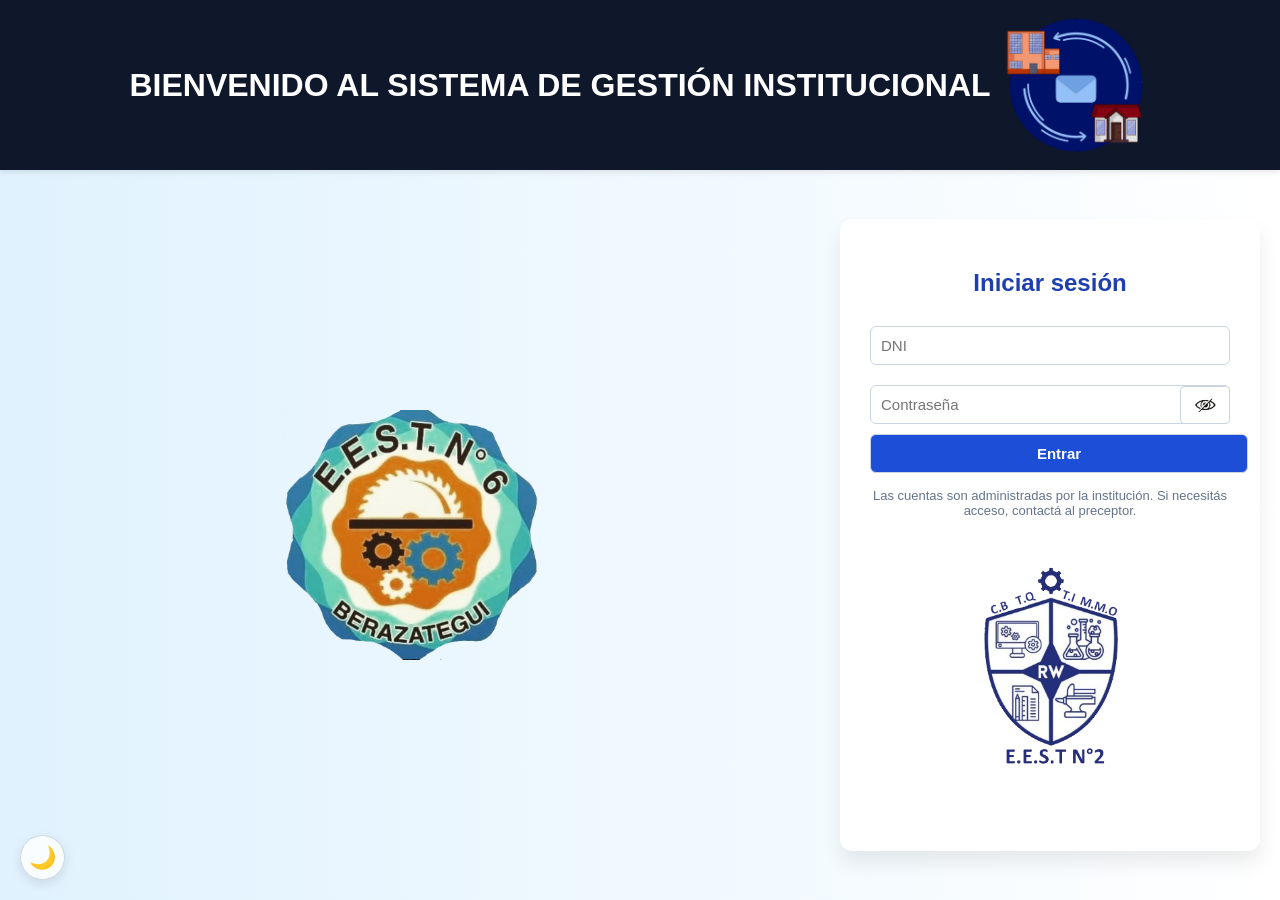
<file: campus_tec6prueba/Campus-S.G.I-main/S.G.I-Campus-VerFINAL-7mo7ma/index.html>
<!DOCTYPE html>
<html lang="es">
<head>
  <meta charset="UTF-8">
  <meta name="viewport" content="width=device-width, initial-scale=1.0">
  <title>S.G.I</title>
  
  <style>
    /* Fuente base y fondo general */

    * {
      box-sizing: border-box;
    }

    body {
      font-family: Arial, sans-serif;
      margin: 0;
      padding: 0;
      background: linear-gradient(to right, #e0f2fe, #ffffff);
      color: #1e293b;
      transition: background 0.3s ease, color 0.3s ease;
      animation: fadeIn 0.7s ease-in;
      min-height: 100vh;
      display: flex;
      flex-direction: column;
      overflow-x: hidden;
    }

    .main-container {
      display: flex;
      flex: 1;
      max-width: 1400px;
      margin: 0 auto;
      width: 100%;
      padding: 20px;
      align-items: center;
      justify-content: center;
      gap: 40px;
    }

    .side-image {
      flex: 1;
      display: flex;
      justify-content: center;
      align-items: center;
      padding: 20px;
    }

    .side-image img {
      max-width: 100%;
      height: auto;
      max-height: 250px;
      object-fit: contain;
    }

    /* Encabezado */
    .header {
      display: flex;
      align-items: center;
      padding: 10px;
      background-color: #0f172a;
      color: white;
      justify-content: center;
      box-shadow: 0 2px 6px rgba(0,0,0,0.1);
      gap: 10px;
    }

    /* Logo */
    .logo {
      max-width: 150px;
      height: auto;
    }

    /* Contenedor principal */
    .login-container {
      max-width: 420px;
      padding: 30px;
      background: white;
      border-radius: 12px;
      box-shadow: 0 12px 20px rgba(0, 0, 0, 0.08);
      transition: background 0.3s ease, color 0.3s ease;
    }

    /* Formularios */
    form {
      flex-direction: column;
    }

    h1, h2 {
      text-align: center;
      color: #1e40af;
    }
    h3{
      text-align: center;
      font-size: 32px;
    }
    input, select{
      width: 100%;
      margin-top: 10px;
      padding: 10px;
      border-radius: 6px;
      border: 1px solid #cbd5e1;
      font-size: 15px;
      transition: border 0.3s;
    }

    input:focus, select:focus {
      outline: none;
      border-color: #3b82f6;
    }


button:not(#modoToggle):not(.toggle-password) {
  width: 105%;
  margin-top: 10px;
  padding: 10px;
  border-radius: 6px;
  background-color: #1d4ed8;
  color: white;
  font-size: 15px;
  font-weight: bold;
  cursor: pointer;
  border: 1px solid #cbd5e1;
  transition: border 0.3s;
}


    button:hover {
      background-color: #2563eb;
    }

    hr {
      margin: 30px 0;
      border: none;
      border-top: 1px solid #e2e8f0;
    }

    /* Animación al cargar */
    @keyframes fadeIn {
      from {
        opacity: 0;
        transform: translateY(10px);
      }
      to {
        opacity: 1;
        transform: translateY(0);
      }
    }

    /* --- 🌙 MODO OSCURO --- */
    body.dark {
      background: #0f172a;
      color: #e2e8f0;
    }

    body.dark .header {
      background-color: #1e293b;
      color: #fff;
    }

    body.dark .login-container {
      background: #1e293b;
      color: #e2e8f0;
    }

    body.dark input, body.dark select {
      background-color: #334155;
      color: #e2e8f0;
      border: 1px solid #475569;
    }

    body.dark button {
      background-color: #3b82f6;
    }

    body.dark button:hover {
      background-color: #60a5fa;
    }

 .password-wrapper {
  position: relative;
  width: 100%;
  margin-top: 10px;
}

/* Deja espacio para el ojito */
.password-wrapper input {
  width: 100%;
  padding-right: 45px;
}

/* Botón del ojito */
.toggle-password {
  position: absolute;
  top: 60%;
  right: 0%;
  transform: translateY(-50%);
  width: 50px;
  height: 38px;
  border-radius: 4px;
  border: 1px solid #cbd5e1;
  background: #ffffff;
  cursor: pointer;
  padding: 0;
  display: flex;
  align-items: center;
  justify-content: center;
}

/* Imagen del ojo dentro del botón */
.toggle-password img {
  width: 26px;
  height: 26px;
  pointer-events: none;
}

/* Opcional: modo oscuro para el cuadradito */
body.dark .toggle-password {
  background: #334155;
  border-color: #475569;
}

    /* Modo oscuro toggle */
    #modoToggle {
      position: fixed;
      bottom: 20px;
      left: 20px;
      font-size: 22px;
      background-color: #ffffffcc;
      color: #0f172a;
      border: 1px solid #cbd5e1;
      border-radius: 50%;
      padding: 10px;
      width: 45px;
      height: 45px;
      display: flex;
      align-items: center;
      justify-content: center;
      box-shadow: 0 4px 12px rgba(0, 0, 0, 0.1);
      z-index: 1000;
      transition: transform 0.2s, background 0.3s;
    }

    #modoToggle:hover {
      transform: scale(1.2);
      background-color: #f1f5f9;
    }

    /* Responsive design */
    @media (max-width: 768px) {
      .main-container {
        flex-direction: column;
        gap: 20px;
        padding: 15px;
      }
      
      .side-images-container {
        display: flex;
        width: 100%;
        justify-content: space-around;
        margin-bottom: 20px;
      }
      
      .side-image {
        max-width: 45%;
        padding: 10px;
      }
      
      .side-image img {
        max-height: 180px;
      }
      
      .login-container {
        padding: 25px;
        max-width: 400px;
      }
      
      h3 {
        font-size: 20px;
      }
    }

    .link-alternativo {
      margin-top: 15px;
      text-align: center;
      font-size: 14px;
    }

    .link-alternativo a {
      color: #2563eb;
      text-decoration: none;
      font-weight: bold;
    }

    .link-alternativo a:hover {
      text-decoration: underline;
    }

    /* Aviso de registro */
    #aviso-registro {
      display: none;
      padding: 14px 20px;
      margin: 12px auto;
      max-width: 500px;
      border-radius: 8px;
      font-size: 15px;
      font-weight: bold;
      text-align: center;
      animation: fadeIn 0.5s ease-in;
    }

    #aviso-registro.ok {
      background-color: #dcfce7;
      color: #166534;
      border: 1px solid #86efac;
    }

    #aviso-registro.error {
      background-color: #fee2e2;
      color: #991b1b;
      border: 1px solid #fca5a5;
    }
    #aviso-login {
      display: none;
      padding: 14px 20px;
      margin: 12px auto;
      max-width: 500px;
      border-radius: 8px;
      font-size: 15px;
      font-weight: bold;
      text-align: center;
      animation: fadeIn 0.5s ease-in;
    }

    #aviso-login.error {
      background-color: #fee2e2;
      color: #991b1b;
      border: 1px solid #fca5a5;
    }

body.dark #aviso-login.error {
  background-color: #7f1d1d;
  color: #fecaca;
  border-color: #f87171;
}
    body.dark #aviso-registro.ok {
      background-color: #14532d;
      color: #bbf7d0;
      border-color: #4ade80;
    }

    body.dark #aviso-registro.error {
      background-color: #7f1d1d;
      color: #fecaca;
      border-color: #f87171;
    }
  </style>
</head>
<body>
  <header class="header">
    <h3>BIENVENIDO AL SISTEMA DE GESTIÓN INSTITUCIONAL</h3>
    <img src="imagenes/newlogo1.webp" alt="Logo SGI" class="logo">
  </header>

  <!-- Aviso de registro (se muestra con ?registro=ok o ?registro=error) -->
  <div id="aviso-registro"></div>
  <div id="aviso-login"></div>

  <div class="main-container">
    <div class="side-image">
      <img src="imagenes/logotecn6.webp" alt="logo escuela tec n6">
    </div>

    <div class="login-container">
      <!-- INICIO DE SESIÓN -->
      <div id="form-login">
        <h2>Iniciar sesión</h2>
        <form action="login.php" method="POST">
          <input type="text" name="dni" placeholder="DNI" required>

<div class="password-wrapper">
  <input type="password" name="password" id="loginPassword" placeholder="Contraseña" required>
  <button type="button" class="toggle-password" onclick="togglePassword('loginPassword', this)">
    <img src="imagenes/ojo-cerrado.png" alt="Mostrar contraseña">
  </button>
</div>


          <button type="submit">Entrar</button>
        </form>
        <p class="link-alternativo" style="font-size:13px;color:#64748b;">
          Las cuentas son administradas por la institución. Si necesitás acceso, contactá al preceptor.
        </p>
      </div>

      <!-- REGISTRO -->
      <div class="side-image">
      <img src="imagenes/E.E.S.T N°2.webp" alt="logo escuela tec n2">
    </div>
  </div>

  <!-- Botón Modo Oscuro -->
  <button id="modoToggle">🌙</button>

  <script>
    // El registro público fue eliminado. Las cuentas son creadas por la institución.

    const toggle = document.getElementById('modoToggle');
    if (toggle) {
      toggle.addEventListener('click', () => {
        document.body.classList.toggle('dark');
        toggle.textContent = document.body.classList.contains('dark') ? '☀️' : '🌙';
      });
    }

    // Avisos de login: siempre volvemos al formulario de inicio de sesión.
    const params = new URLSearchParams(window.location.search);
    const estadoLogin = params.get('login');
    const avisoLogin = document.getElementById('aviso-login');

    if (estadoLogin === 'error' && avisoLogin) {
      const msg = params.get('msg') || 'Error al iniciar sesión.';
      avisoLogin.textContent = '❌ ' + msg;
      avisoLogin.classList.add('error');
      avisoLogin.style.display = 'block';

      history.replaceState(null, '', window.location.pathname);

      setTimeout(() => {
        avisoLogin.style.transition = 'opacity 0.5s';
        avisoLogin.style.opacity = '0';
        setTimeout(() => {
          avisoLogin.style.display = 'none';
        }, 500);
      }, 6000);
    }

    function togglePassword(idInput, btn) {
      const input = document.getElementById(idInput);
      const img = btn.querySelector('img');
      if (!input) return;

      if (input.type === 'password') {
        input.type = 'text';
        img.src = 'imagenes/ojo-abierto.png';
        img.alt = 'Ocultar contraseña';
      } else {
        input.type = 'password';
        img.src = 'imagenes/ojo-cerrado.png';
        img.alt = 'Mostrar contraseña';
      }
    }
  </script>
</body>
</html>
</file>
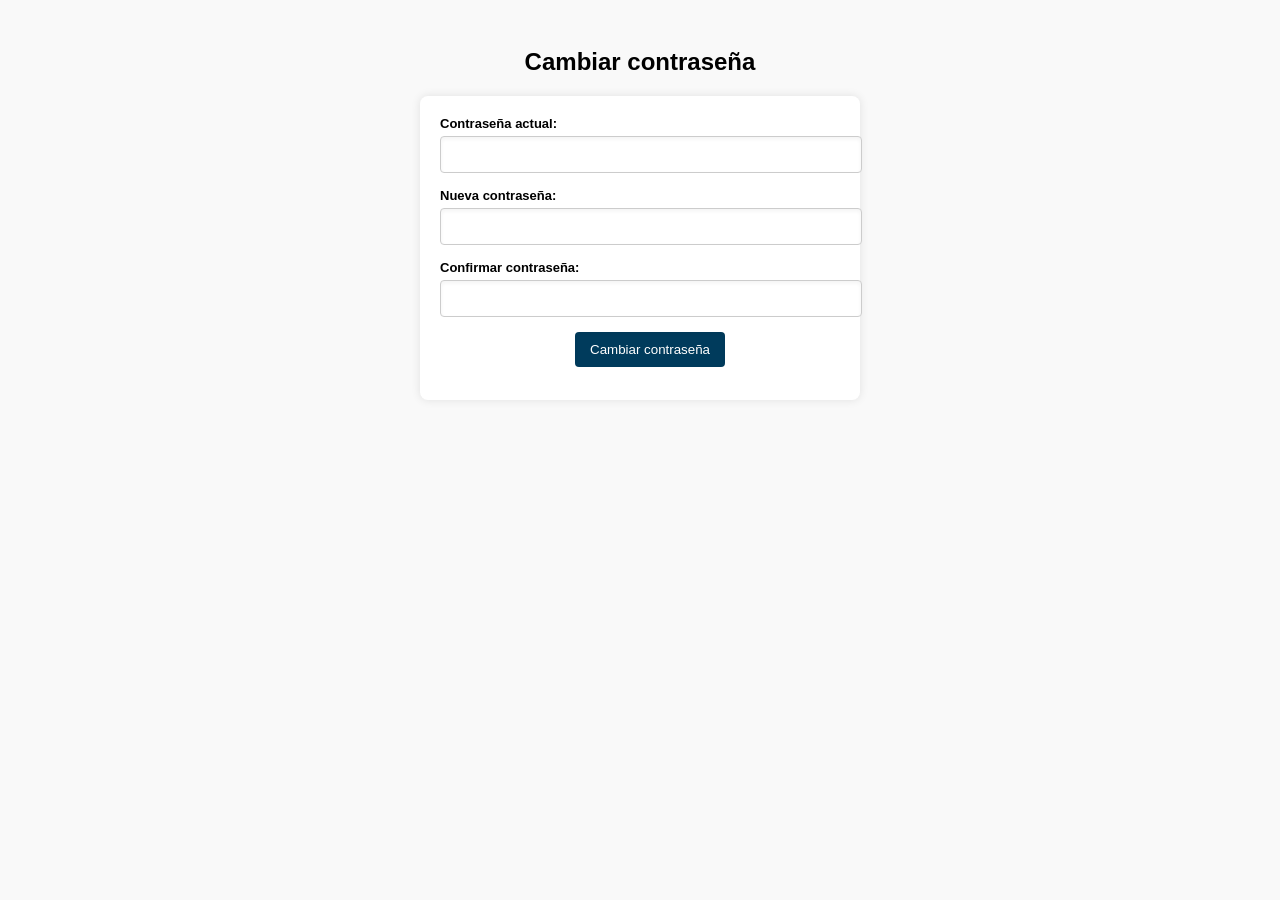
<file: campus_tec6prueba/Campus-S.G.I-main/S.G.I-Campus-VerFINAL-7mo7ma/changepass.html>
<!DOCTYPE html>
<html lang="es">
<head>
  <meta charset="UTF-8">
  <meta name="viewport" content="width=device-width, initial-scale=1">
  <title>Cambiar contraseña - S.G.I</title>
  <link href="changepass.css" rel="stylesheet">
  <link rel="icon" href="imagenes/icono-sgi.png" type="image/x-icon" />
  <style>
    body { font-family: Arial, sans-serif; padding: 20px; background: #f9f9f9; }
    form { max-width: 400px; margin: auto; background: #fff; padding: 20px; border-radius: 8px; box-shadow: 0 0 10px rgba(0,0,0,0.1); }
    input { width: 100%; padding: 10px; margin: 5px 0 15px 0; border-radius: 4px; border: 1px solid #ccc; }
    button { padding: 10px 15px; border: none; border-radius: 4px; background: #003b5c; color: white; cursor: pointer; }
    button:hover { background: #0059b3; }
    #message { margin-top: 10px; font-weight: bold; }
    #message.success { color: green; }
    #message.error { color: red; }
  </style>
</head>
<body>

<h2 style="text-align:center;">Cambiar contraseña</h2>

<form id="passwordChangeForm">
  <label for="currentPassword">Contraseña actual:</label>
  <input type="password" id="currentPassword" name="currentPassword" required>

  <label for="newPassword">Nueva contraseña:</label>
  <input type="password" id="newPassword" name="newPassword" required>

  <label for="confirmPassword">Confirmar contraseña:</label>
  <input type="password" id="confirmPassword" name="confirmPassword" required>

  <button type="submit">Cambiar contraseña</button>

  <p id="message"></p>
</form>

<script>
const form = document.getElementById('passwordChangeForm');
const message = document.getElementById('message');

form.addEventListener('submit', function(e) {
  e.preventDefault();

  const formData = new FormData(form);

  fetch('changepass.php', {
    method: 'POST',
    body: formData
  })
  .then(response => response.json())
  .then(data => {
    message.textContent = data.message;
    if(data.status === 'success') {
      message.className = 'success';
      form.reset();
    } else {
      message.className = 'error';
    }
  })
  .catch(error => {
    message.textContent = "Ocurrió un error, intentá de nuevo.";
    message.className = 'error';
    console.error('Error:', error);
  });
});
</script>

</body>
</html>
</file>
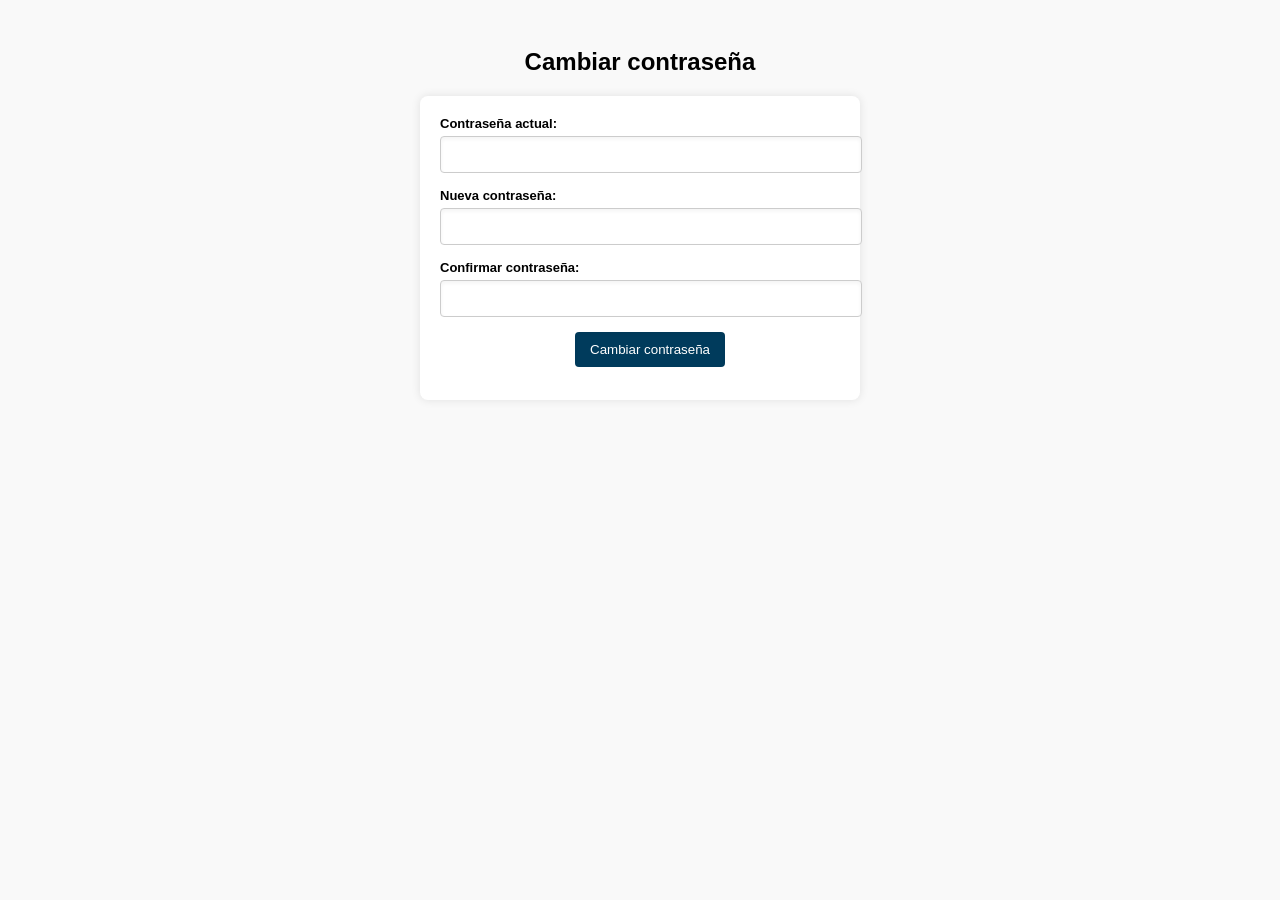
<file: campus_tec6prueba/Campus-S.G.I-main/S.G.I-Campus-VerFINAL-7mo7ma/changepassword.html>
<!DOCTYPE html>
<html lang="es">
<head>
  <meta charset="UTF-8">
  <meta name="viewport" content="width=device-width, initial-scale=1">
  <title>Cambiar contraseña - S.G.I</title>
  <link href="css/changepass.css" rel="stylesheet">
  <link rel="icon" href="imagenes/icono-sgi.png" type="image/x-icon" />
  <style>
    body { font-family: Arial, sans-serif; padding: 20px; background: #f9f9f9; }
    form { max-width: 400px; margin: auto; background: #fff; padding: 20px; border-radius: 8px; box-shadow: 0 0 10px rgba(0,0,0,0.1); }
    input { width: 100%; padding: 10px; margin: 5px 0 15px 0; border-radius: 4px; border: 1px solid #ccc; }
    button { padding: 10px 15px; border: none; border-radius: 4px; background: #003b5c; color: white; cursor: pointer; }
    button:hover { background: #0059b3; }
    #message { margin-top: 10px; font-weight: bold; }
    #message.success { color: green; }
    #message.error { color: red; }
  </style>
</head>
<body>

<h2 style="text-align:center;">Cambiar contraseña</h2>

<form id="passwordChangeForm">
  <label for="currentPassword">Contraseña actual:</label>
  <input type="password" id="currentPassword" name="currentPassword" required>

  <label for="newPassword">Nueva contraseña:</label>
  <input type="password" id="newPassword" name="newPassword" required>

  <label for="confirmPassword">Confirmar contraseña:</label>
  <input type="password" id="confirmPassword" name="confirmPassword" required>

  <button type="submit">Cambiar contraseña</button>

  <p id="message"></p>
</form>

<script>
const form = document.getElementById('passwordChangeForm');
const message = document.getElementById('message');

form.addEventListener('submit', function(e) {
  e.preventDefault();

  const formData = new FormData(form);

  fetch('changepass.php', {
    method: 'POST',
    body: formData
  })
  .then(response => response.json())
  .then(data => {
    message.textContent = data.message;
    if(data.status === 'success') {
      message.className = 'success';
      form.reset();
    } else {
      message.className = 'error';
    }
  })
  .catch(error => {
    message.textContent = "Ocurrió un error, intentá de nuevo.";
    message.className = 'error';
    console.error('Error:', error);
  });
});
</script>
</body>
</html>
</file>
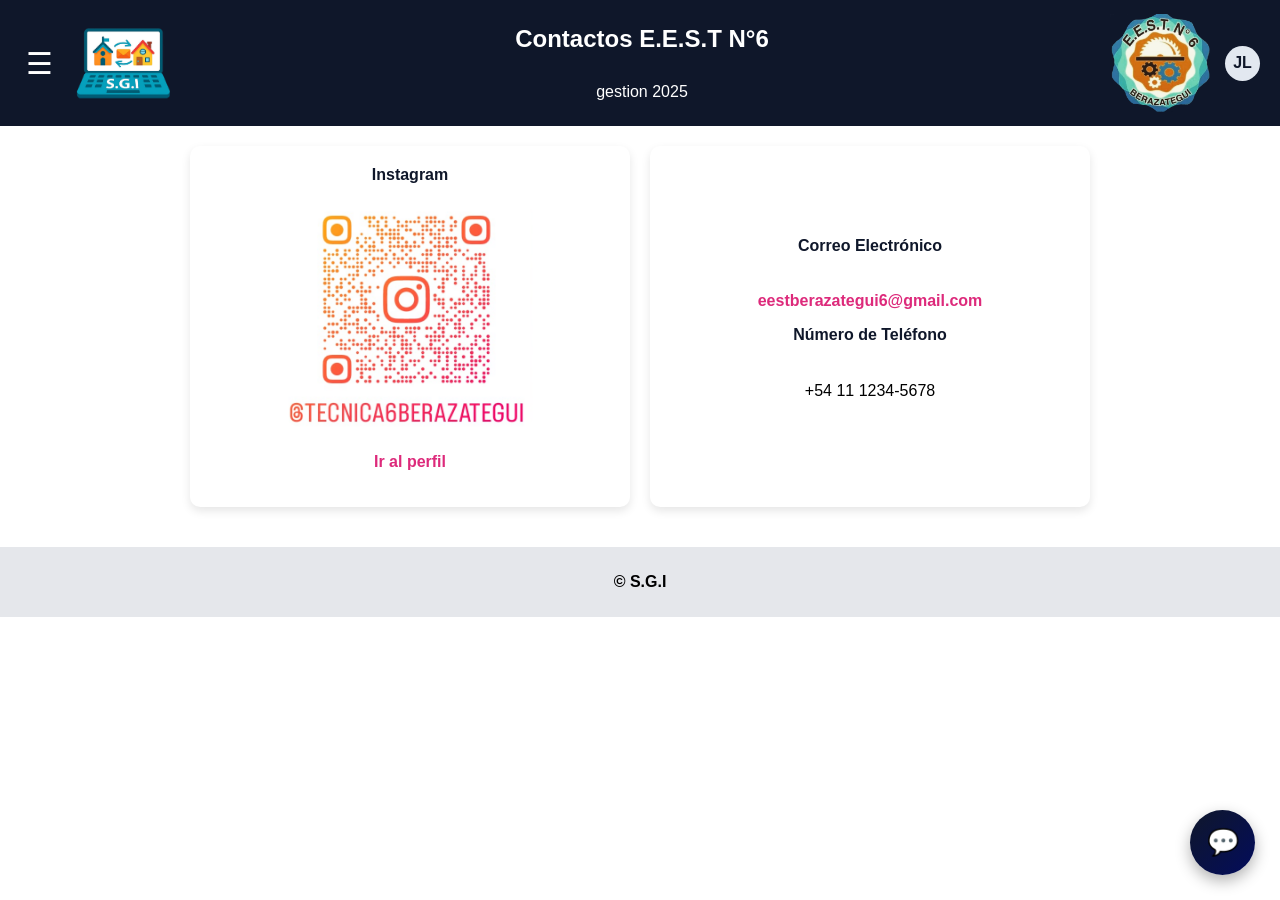
<file: campus_tec6prueba/Campus-S.G.I-main/S.G.I-Campus-VerFINAL-7mo7ma/contactos.html>
<!DOCTYPE html>
<html lang="es">
<head>
<meta charset="UTF-8">
<meta name="viewport" content="width=device-width, initial-scale=1.0">
<title>Contactos S.G.I</title>
<link rel="icon" href="imagenes/icono-sgi.png" type="image/x-icon" /> <!-- Ícono (favicon) que aparece en la pestaña -->
<link rel="stylesheet" href="https://cdnjs.cloudflare.com/ajax/libs/font-awesome/6.5.0/css/all.min.css">
<style>
/* ================================
   ESTILOS GENERALES
================================ */
body {
    font-family: Arial, sans-serif;
    margin: 0;
    padding: 0;
}

/* ================================
   HEADER Y NAVBAR
================================ */
header {
    background-color: #0f172a;
    color: white;
    position: relative;
    z-index: 1001;
}

.navbar {
    display: flex;
    align-items: center;
    justify-content: space-between;
    padding: 10px 20px;
    flex-wrap: wrap;
}

.menu-icon {
    font-size: 30px;
    cursor: pointer;
    background: none;
    border: none;
    color: white;
    margin-right: 15px;
}

.logo {
    width: 100px;
    height: auto;
}
.logo2 {
    width: 100px;
    height: auto;
}

.title-box {
    text-align: center;
    flex-grow: 1;
}
.title-box h1 {
    margin: 0;
    font-size: 24px;
}
.title-box h2 {
    margin: 0;
    font-size: 16px;
    font-weight: normal;
}

/* ================================
   AVATAR DE USUARIO
================================ */
.account {
    display: flex;
    align-items: center;
    margin-left: 15px;
    position: relative;
    cursor: pointer;
}
.avatar {
    width: 35px; height: 35px;
    border-radius: 50%;
    background: #e2e8f0;
    color: #0f172a;
    font-weight: bold;
    display: flex; align-items: center; justify-content: center;
}
.account-menu {
    position: absolute;
    top: 50px; right: 0;
    background: white;
    border: 1px solid #ddd;
    border-radius: 8px;
    box-shadow: 0 4px 10px rgba(0,0,0,0.15);
    display: none;
    min-width: 160px;
    z-index: 1002;
}
.account-menu a {
    display: block;
    padding: 10px 15px;
    text-decoration: none;
    color: #333;
}
.account-menu a:hover {
    background: #f1f5f9;
}

/* ================================
   MENÚ HAMBURGUESA (como código 1)
================================ */
.overlay {
      display: none;
      position: fixed;
      top: 0; left: 0; right: 0; bottom: 0;
      z-index: 1002;
      justify-content: flex-start;
}
.overlay.show { display: flex; }

.menu-panel {
      background: #003b5c;
      padding: 20px;
      width: 260px;
      height: 100vh;
      display: flex;
      flex-direction: column;
      justify-content: space-between;
      animation: slideIn 0.3s ease forwards;
      box-shadow: 4px 0 10px rgba(0,0,0,0.3);
      z-index: 1003;
}

@keyframes slideIn {
      from { transform: translateX(-100%); }
      to { transform: translateX(0); }
}

.menu-top {
      color: white;
      text-align: center;
      margin-bottom: 20px;
}
.menu-top img {
      width: 80px;
      height: auto;
      margin-bottom: 10px;
}
.menu-top h1 {
      font-size: 28px;
      margin: 0;
}
.menu-top h2 {
      font-size: 14px;
      margin: 0;
      color: #cbd5e1;
      font-weight: normal;
}

.menu-links {
      display: flex;
      flex-direction: column;
      gap: 15px;
}
.menu-links a {
      color: white;
      text-decoration: none;
      font-size: 18px;
      padding: 10px 15px;
      border-radius: 4px;
}
.menu-links a:hover { background: #0059b3; }

.menu-bottom {
      border-top: 1px solid rgba(255,255,255,0.2);
      padding-top: 15px;
      text-align: center;
      margin-top: 20px;
}
.menu-bottom .avatar {
      margin: 0 auto 40px auto;
      background: #e2e8f0;
      color: #003b5c;
}
.close-btn {
      background: transparent;
      border: none;
      font-size: 24px;
      color: white;
      cursor: pointer;
      position: absolute;
      top: 10px;
      right: 10px;
}
 h1, h2, h3 {
      text-align: center;
      background: #0f172a;
      color: white;
      margin: 10px;
      padding: 15px;
    }
    h1#tit {
      font-size: 2em;
      border: 5px solid white;
    }

/* ================================
   CONTENIDO PRINCIPAL
================================ */
main { padding: 20px; }
.contacto-lista {
    max-width: 900px;
    margin: auto;
    display: flex;
    gap: 20px;
    justify-content: center;
    align-items: stretch;
}
.cuadro-contacto {
    background-color: white;
    padding: 20px;
    flex: 1;
    min-height: 40px;
    display: flex;
    flex-direction: column;
    justify-content: center;
    align-items: center;
    border-radius: 10px;
    box-shadow: 0px 4px 10px rgba(0,0,0,0.1);
    text-align: center;
}
.cuadro-contacto h3, .cuadro-contacto h4 {
    margin-top: 0;
    color: #0f172a;
}
.cuadro-contacto img {
    width: 250px;
    max-width: 90%;
    border-radius: 15px;
    margin-bottom: 10px;
}
.cuadro-contacto a {
    color: #dd2a7b;
    font-weight: bold;
    text-decoration: none;
}
.cuadro-contacto a:hover {
    text-decoration: underline;
}

footer {
    text-align: center;
    padding: 10px;
    margin-top: 20px;
    font-weight: bold;
    font-size: 16px;
    background-color: #e5e7eb;
}

/* RESPONSIVO */
@media (max-width: 700px) {
    .contacto-lista {
        flex-direction: column;
    }
    .cuadro-contacto {
        min-height: auto;
    }
}
/* --- CHAT FLOTANTE --- */
#boton-flotante {
  position: fixed;
  bottom: 25px;
  right: 25px;
  background: linear-gradient(135deg, #0f172a, #030c5c);
  color: white;
  border: none;
  border-radius: 50%;
  width: 65px;
  height: 65px;
  font-size: 26px;
  cursor: pointer;
  box-shadow: 0 6px 15px rgba(0,0,0,0.3);
  transition: all 0.3s ease;
  z-index: 999;
}
#boton-flotante:hover {
  transform: scale(1.1);
  box-shadow: 0 8px 18px rgba(0,0,0,0.4);
}

/* Ventana flotante */
#ventana-chat {
  display: none;
  position: fixed;
  bottom: 100px;
  right: 25px;
  width: 340px;
  background: white;
  border-radius: 15px;
  box-shadow: 0 6px 20px rgba(0,0,0,0.4);
  overflow: hidden;
  z-index: 1000;
  transform: translateY(20px);
  opacity: 0;
  transition: all 0.3s ease;
}
#ventana-chat.show {
  display: block;
  transform: translateY(0);
  opacity: 1;
}

.chat-header {
  background: linear-gradient(135deg, #0f172a, #020969);
  color: white;
  padding: 12px;
  font-weight: bold;
  display: flex;
  justify-content: space-between;
  align-items: center;
}
.chat-header button {
  background: none;
  border: none;
  color: white;
  font-size: 18px;
  cursor: pointer;
}
.chat-body {
  padding: 15px;
  text-align: center;
  background: #f9fafb;
}
.destino {
  display: block;
  width: 100%;
  padding: 12px;
  margin-bottom: 10px;
  background: white;
  border: 1px solid #ddd;
  border-radius: 8px;
  cursor: pointer;
  font-size: 16px;
  transition: all 0.25s ease;
  box-shadow: 0 2px 5px rgba(0,0,0,0.05);
}
.destino:hover {
  background: #95a1bb;
  transform: scale(1.03);
}

.chat-seccion .chat-body {
  max-height: 250px;
  overflow-y: auto;
  text-align: left;
  background: #f9fafb;
}
.mensaje {
  background: #e7f1ff;
  padding: 8px;
  margin-bottom: 8px;
  border-radius: 8px;
  font-size: 14px;
  animation: slideInMsg 0.3s ease;
}
@keyframes slideInMsg {
  from { opacity: 0; transform: translateY(10px); }
  to { opacity: 1; transform: translateY(0); }
}

.chat-footer {
  display: flex;
  border-top: 1px solid #ccc;
  background: white;
}
.chat-footer input {
  flex: 1;
  border: none;
  padding: 10px;
  outline: none;
}
.chat-footer button {
  background: linear-gradient(135deg, #0f172a, #020969);
  color: white;
  border: none;
  padding: 10px 14px;
  cursor: pointer;
  border-radius: 0 8px 8px 0;
  transition: all 0.3s;
}
.chat-footer button:hover {
  background: linear-gradient(135deg, #0f172a, #020969);
}
</style>
</head>
<body>
<header>
    <div class="navbar">
        <!-- Botón menú hamburguesa -->
        <button class="menu-icon" aria-label="Abrir menú" onclick="openMenu()">☰</button>

        <!-- Logo izquierdo -->
        <img src="imagenes/sgi.png" alt="logo SGI" class="logo2">

        <!-- Título centrado -->
        <div class="title-box">
            <h1>Contactos E.E.S.T N°6</h1>
            <h2>gestion 2025</h2>
        </div>

        <!-- Logo derecho -->
        <img src="imagenes/logotecn6.png" alt="E.E.S.T N°6" class="logo">

        <!-- Avatar de usuario -->
        <div class="account" id="accountBtn">
            <div class="avatar" id="avatarInitials"></div>
            <div class="account-menu" id="accountMenu">
                <a href="usuario.html">Perfil</a>
                <a href="changepass.html">Cambiar Contraseña</a>
                <a href="index.html">Cerrar sesión</a>
            </div>
        </div>
    </div>

    <!-- MENÚ HAMBURGUESA -->
    <div class="overlay" id="overlay" onclick="closeMenu(event)">
        <nav class="menu-panel" onclick="event.stopPropagation()">
            <button class="close-btn" aria-label="Cerrar menú" onclick="closeMenu()">×</button>
            <div class="menu-top">
                <img src="imagenes/sgi.png" alt="logo SGI">
                <h1>S.G.I</h1>
                <h2>Sistema De Gestion Institucional</h2>
            </div>
            <div class="menu-links">
                <a href="SGI.php" onclick="closeMenu()">Inicio</a>
                <a href="lista.alumnos.html" onclick="closeMenu()">Lista de alumnos</a>
                <a href="infoacademica.html" onclick="closeMenu()">Información académica</a>
                <a href="materias.php" onclick="closeMenu()">Materias</a>
                <a href="asistencia.html" onclick="closeMenu()">asistencia</a>
                <a href="contactos.html" onclick="closeMenu()">Contactos</a>
            </div>
            <div class="menu-bottom">
                <div class="avatar" id="avatarMenu"></div>
            </div>
        </nav>
    </div>
</header>

<main>
<section class="contacto-lista">
    <div class="cuadro-contacto">
        <h4>Instagram</h4>
        <img src="imagenes/igqr.bmp" alt="QR Instagram">
        <p><a href="https://www.instagram.com/tecnica6berazategui" target="_blank">Ir al perfil</a></p>
    </div>
    <div class="cuadro-contacto">
        <h4>Correo Electrónico</h4>
        <p><a href="mailto:eestberazategui6@gmail.com">eestberazategui6@gmail.com</a></p>
        <h4>Número de Teléfono</h4>
        <p>+54 11 1234-5678</p>
    </div>
</section>
</main>
<!-- 🟦 BOTÓN Y VENTANA DE MENSAJES -->
  <button id="boton-flotante">💬</button>

  <div id="ventana-chat">
    <!-- 🔹 SELECCIÓN DE DESTINATARIO -->
    <div class="chat-header">
      <h5>¿A quién querés enviar un mensaje?</h5>
      <button id="cerrar-chat">✖</button>
    </div>
    <div class="chat-body" id="destinatarios">
      <button class="destino" data-tipo="Directivos">Directivos</button>
      <button class="destino" data-tipo="Profesor">Profesor</button>
      <button class="destino" data-tipo="Familia">Familia</button>
      <button class="destino" data-tipo="Familia">alumno</button>
    </div>

    <!-- 🔹 SECCIÓN DE CHAT -->
    <div class="chat-seccion" id="chat-seccion" style="display:none;">
      <div class="chat-header">
        <span id="chat-titulo">Chat</span>
        <button id="volver">⬅</button>
      </div>
      <div class="chat-body" id="lista-mensajes">
        <div class="mensaje">📩 Bienvenido al chat</div>
      </div>
      <div class="chat-footer">
        <input type="text" id="mensaje" placeholder="Escribe un mensaje...">
        <button id="enviar">📤</button>
      </div>
    </div>
  </div>

<footer>
    <p>&copy; S.G.I</p>
</footer>

<script>
// Iniciales del avatar
const nombreUsuario = "Julian Lodolo";
const iniciales = nombreUsuario.split(" ").map(p => p[0]).join("").substring(0,2).toUpperCase();
document.getElementById("avatarInitials").textContent = iniciales;
document.getElementById("avatarMenu").textContent = iniciales;

// Mostrar/ocultar menú de cuenta
const accountBtn = document.getElementById("accountBtn");
const accountMenu = document.getElementById("accountMenu");
accountBtn.addEventListener("click", (e)=>{
    e.stopPropagation();
    accountMenu.style.display = accountMenu.style.display === "block" ? "none" : "block";
});
document.addEventListener("click", ()=> accountMenu.style.display="none");

// Abrir/cerrar menú hamburguesa
function openMenu() { document.getElementById('overlay').classList.add('show'); }
function closeMenu(event) {
    if(event && event.target.id !== 'overlay') return;
    document.getElementById('overlay').classList.remove('show');
}
// === CHAT FLOTANTE ===
    const botonChat = document.getElementById('boton-flotante');
    const ventanaChat = document.getElementById('ventana-chat');
    const cerrarChat = document.getElementById('cerrar-chat');
    const destinatarios = document.getElementById('destinatarios');
    const chatSeccion = document.getElementById('chat-seccion');
    const chatTitulo = document.getElementById('chat-titulo');
    const volver = document.getElementById('volver');
    const listaMensajes = document.getElementById('lista-mensajes');
    const inputMensaje = document.getElementById('mensaje');
    const btnEnviar = document.getElementById('enviar');
let chatAbierto=false
// Mostrar ventana con animación
botonChat.addEventListener('click', (e) => {
  e.stopPropagation();
  ventanaChat.style.display = 'block';
  ventanaChat.classList.add('show');
  destinatarios.style.display = 'block';
  chatSeccion.style.display = 'none';
  chatAbierto = true;
});

// Cerrar chat al tocar fuera
document.addEventListener('click', (e) => {
  if (chatAbierto && !ventanaChat.contains(e.target) && e.target !== botonChat) {
    ventanaChat.classList.remove('show');
    setTimeout(() => (ventanaChat.style.display = 'none'), 200);
    chatAbierto = false;
  }
});

// Botón cerrar
cerrarChat.addEventListener('click', () => {
  ventanaChat.classList.remove('show');
  setTimeout(() => (ventanaChat.style.display = 'none'), 200);
  chatAbierto = false;
});

// Elegir destinatario
destinatarios.querySelectorAll('.destino').forEach((boton) => {
  boton.addEventListener('click', () => {
    chatTitulo.textContent = "Chat con " + boton.dataset.tipo;
    destinatarios.style.display = 'none';
    chatSeccion.style.display = 'block';
  });
});

// Volver a selección
volver.addEventListener('click', () => {
  destinatarios.style.display = 'block';
  chatSeccion.style.display = 'none';
});

// Enviar mensaje
btnEnviar.addEventListener('click', () => {
  const texto = inputMensaje.value.trim();
  if (texto === "") return;
  const nuevo = document.createElement('div');
  nuevo.classList.add('mensaje');
  nuevo.textContent ="TU: "+texto;
  listaMensajes.appendChild(nuevo);
  inputMensaje.value = "";
  listaMensajes.scrollTop = listaMensajes.scrollHeight;
});
</script>
</body>
</html>
</file>
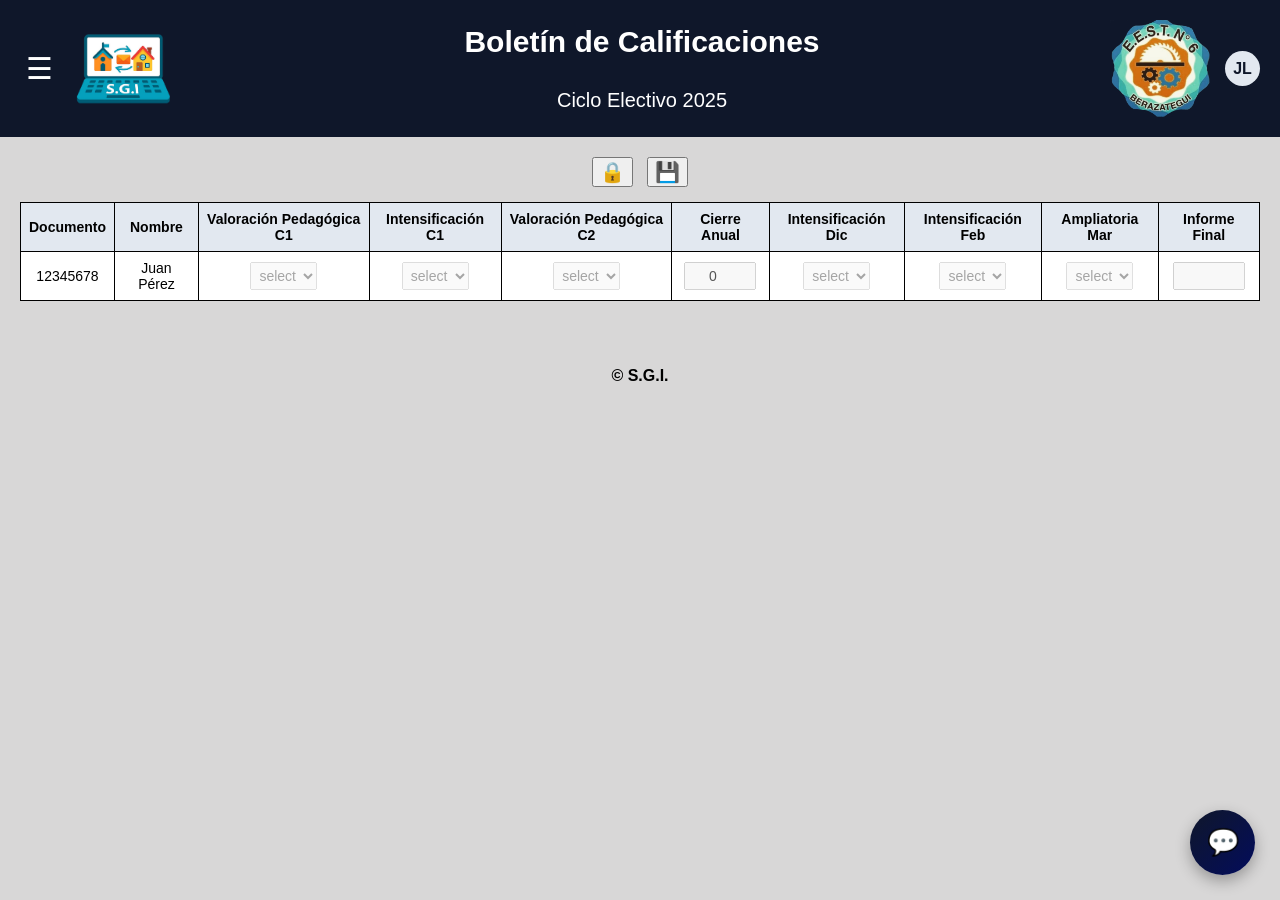
<file: campus_tec6prueba/Campus-S.G.I-main/S.G.I-Campus-VerFINAL-7mo7ma/infoacademica.html>
<!DOCTYPE html>
<html lang="es">
<head>
  <meta charset="UTF-8">
  <meta name="viewport" content="width=device-width, initial-scale=1.0">
  <title>Boletín de Calificaciones</title>
  <link rel="icon" href="imagenes/icono-sgi.png" type="image/x-icon" />
  <style>
    body {
      font-family: Arial, sans-serif;
      margin: 0;
      padding: 0;
      background: #d8d7d7;
    }

    /* NAVBAR */
    header {
      background-color: #0f172a;
      color: #fff;
    }
    .navbar {
      display: flex;
      align-items: center;
      justify-content: space-between;
      padding: 10px 20px;
      position: relative;
      flex-wrap: wrap;
    }
    .menu-icon {
      font-size: 30px;
      cursor: pointer;
      background: none;
      border: none;
      color: white;
      margin-right: 15px;
    }
    .logo, .logo2 {
      width: 100px;
      height: auto;
    }
    .title-box {
      text-align: center;
      flex-grow: 1;
    }
    .title-box h1 { margin: 0; font-size: 30px; }
    .title-box h2 { margin: 0; font-size: 20px; font-weight: normal; }

    /* AVATAR */
    .account {
      display: flex;
      align-items: center;
      margin-left: 15px;
      position: relative;
      cursor: pointer;
    }
    .avatar {
      width: 35px; height: 35px;
      border-radius: 50%;
      background: #e2e8f0;
      color: #0f172a;
      font-weight: bold;
      display: flex; align-items: center; justify-content: center;
    }
    .account-menu {
      position: absolute;
      top: 50px; right: 0;
      background: white;
      border: 1px solid #ddd;
      border-radius: 8px;
      box-shadow: 0 4px 10px rgba(0,0,0,0.15);
      display: none;
      min-width: 160px;
      z-index: 1002;
    }
    .account-menu a {
      display: block;
      padding: 10px 15px;
      text-decoration: none;
      color: #333;
    }
    .account-menu a:hover { background: #f1f5f9; }

    /* MENÚ HAMBURGUESA LATERAL */
    .overlay {
      display: none;
      position: fixed;
      top: 0; left: 0; right: 0; bottom: 0;
      background: rgba(0,0,0,0.5);
      z-index: 1000;
      justify-content: flex-start;
    }
    .overlay.show { display: flex; }
    .menu-panel {
      background: #003b5c;
      padding: 20px;
      width: 260px;
      height: 100vh;
      display: flex;
      flex-direction: column;
      justify-content: space-between;
      animation: slideIn 0.3s ease forwards;
      box-shadow: 4px 0 10px rgba(0,0,0,0.3);
      z-index: 1001;
    }
    @keyframes slideIn { from { transform: translateX(-100%); } to { transform: translateX(0); } }

    .menu-top { text-align: center; margin-bottom: 20px; color: white; }
    .menu-top img { width: 80px; height: auto; margin-bottom: 10px; }
    .menu-top h1 { margin:0; font-size: 24px; }
    .menu-top h2 { margin:0; font-size:14px; font-weight: normal; color:#cbd5e1; }

    .menu-links {
      display: flex;
      flex-direction: column;
      gap: 15px;
    }
    .menu-links a {
      color: white;
      text-decoration: none;
      font-size: 18px;
      padding: 10px 15px;
      border-radius: 4px;
    }
    .menu-links a:hover { background: #0059b3; }

    .menu-bottom {
      border-top: 1px solid rgba(255,255,255,0.2);
      padding-top: 15px;
      text-align: center;
      margin-top: 20px;
    }
    .menu-bottom .avatar {
      margin: 0 auto 40px auto;
      background: #e2e8f0;
      color: #003b5c;
    }
    .close-btn {
      background: transparent;
      border: none;
      font-size: 24px;
      color: white;
      cursor: pointer;
      position: absolute;
      top: 10px;
      right: 10px;
    }
    h1, h2, h3 {
      text-align: center;
      background: #0f172a;
      color: white;
      margin: 10px;
      padding: 15px;
    }
    h1#tit {
      font-size: 2em;
      border: 5px solid white;
    }

    /* TABLA */
    main { padding: 20px; }
    section { margin-bottom: 40px; }
    table {
      width: 100%;
      border-collapse: collapse;
      background: #fff;
    }
    th, td { border: 1px solid #000000; padding: 8px; text-align: center; font-size: 14px; }
    th { background: #e2e8f0; font-weight: bold; }
    select, input { font-size: 14px; text-align: center; padding: 4px; }
    input { width: 60px; }
    footer { text-align: center; padding: 10px; margin-top: 20px; font-weight: bold; font-size: 16px; }
    .alerta {
      display: none;
      text-align: center;
      background: #4caf50;
      color: white;
      padding: 10px;
      border-radius: 8px;
      margin-bottom: 10px;
    }
    /* --- CHAT FLOTANTE --- */
#boton-flotante {
  position: fixed;
  bottom: 25px;
  right: 25px;
  background: linear-gradient(135deg, #0f172a, #030c5c);
  color: white;
  border: none;
  border-radius: 50%;
  width: 65px;
  height: 65px;
  font-size: 26px;
  cursor: pointer;
  box-shadow: 0 6px 15px rgba(0,0,0,0.3);
  transition: all 0.3s ease;
  z-index: 999;
}
#boton-flotante:hover {
  transform: scale(1.1);
  box-shadow: 0 8px 18px rgba(0,0,0,0.4);
}

/* Ventana flotante */
#ventana-chat {
  display: none;
  position: fixed;
  bottom: 100px;
  right: 25px;
  width: 340px;
  background: white;
  border-radius: 15px;
  box-shadow: 0 6px 20px rgba(0,0,0,0.4);
  overflow: hidden;
  z-index: 1000;
  transform: translateY(20px);
  opacity: 0;
  transition: all 0.3s ease;
}
#ventana-chat.show {
  display: block;
  transform: translateY(0);
  opacity: 1;
}

.chat-header {
  background: linear-gradient(135deg, #0f172a, #020969);
  color: white;
  padding: 12px;
  font-weight: bold;
  display: flex;
  justify-content: space-between;
  align-items: center;
}
.chat-header button {
  background: none;
  border: none;
  color: white;
  font-size: 18px;
  cursor: pointer;
}
.chat-body {
  padding: 15px;
  text-align: center;
  background: #f9fafb;
}
.destino {
  display: block;
  width: 100%;
  padding: 12px;
  margin-bottom: 10px;
  background: white;
  border: 1px solid #ddd;
  border-radius: 8px;
  cursor: pointer;
  font-size: 16px;
  transition: all 0.25s ease;
  box-shadow: 0 2px 5px rgba(0,0,0,0.05);
}
.destino:hover {
  background: #95a1bb;
  transform: scale(1.03);
}

.chat-seccion .chat-body {
  max-height: 250px;
  overflow-y: auto;
  text-align: left;
  background: #f9fafb;
}
.mensaje {
  background: #e7f1ff;
  padding: 8px;
  margin-bottom: 8px;
  border-radius: 8px;
  font-size: 14px;
  animation: slideInMsg 0.3s ease;
}
@keyframes slideInMsg {
  from { opacity: 0; transform: translateY(10px); }
  to { opacity: 1; transform: translateY(0); }
}

.chat-footer {
  display: flex;
  border-top: 1px solid #ccc;
  background: white;
}
.chat-footer input {
  flex: 1;
  border: none;
  padding: 10px;
  outline: none;
}
.chat-footer button {
  background: linear-gradient(135deg, #0f172a, #020969);
  color: white;
  border: none;
  padding: 10px 14px;
  cursor: pointer;
  border-radius: 0 8px 8px 0;
  transition: all 0.3s;
}
.chat-footer button:hover {
  background: linear-gradient(135deg, #0f172a, #020969);
}
</style>
</head>

<body>
  <header>
    <div class="navbar">
      <button class="menu-icon" aria-label="Abrir menú" onclick="openMenu()">☰</button>
      <img src="imagenes/sgi.png" alt="logo SGI" class="logo2">
      <div class="title-box">
        <h1>Boletín de Calificaciones</h1>
        <h2>Ciclo Electivo 2025</h2>
      </div>

      <!-- Logo derecho -->
      <img src="imagenes/logotecn6.png" alt="E.E.S.T N°6" class="logo">

      <!-- Avatar de usuario -->
      <div class="account" id="accountBtn">
        <div class="avatar" id="avatarInitials"></div>
        <div class="account-menu" id="accountMenu">
          <a href="usuario.html">Perfil</a>
          <a href="changepass.html">Ajustes</a>
          <a href="index.html">Cerrar sesión</a>
        </div>
      </div>
    </div>
    <div class="alerta" id="alerta">✅ notas guardadas correctamente</div>
    <!-- MENÚ HAMBURGUESA LATERAL -->
    <div class="overlay" id="overlay" onclick="closeMenu(event)">
      <nav class="menu-panel" onclick="event.stopPropagation()">
        <button class="close-btn" aria-label="Cerrar menú" onclick="closeMenu()">×</button>
        <div class="menu-top">
          <img src="imagenes/sgi.png" alt="logo SGI">
          <h1>S.G.I</h1>
          <h2>Sistema De Gestión Institucional</h2>
        </div>
        <div class="menu-links">
          <a href="SGI.php" onclick="closeMenu()">Inicio</a>
          <a href="lista.alumnos.html" onclick="closeMenu()">Lista de alumnos</a>
          <a href="infoacademica.html" onclick="closeMenu()">Información académica</a>
          <a href="materias.php" onclick="closeMenu()">Materias</a>
          <a href="asistencia.html" onclick="closeMenu()">Asistencia</a>
          <a href="contactos.html" onclick="closeMenu()">Contactos</a>
        </div>
        <div class="menu-bottom">
          <div class="avatar" id="avatarMenuInitials"></div>
        </div>
      </nav>
    </div>
  </header>

  <main>
    <section>
      <div style="margin-bottom: 15px; text-align: center;">
        <button id="bloquearBtn" title="Bloquear" style="font-size:20px; cursor:pointer; margin-right:10px;">🔒</button>
        <button id="guardarBtn" title="Guardar" style="font-size:20px; cursor:pointer;">💾</button>
      </div>

      <table id="tablaNotas">
        <thead>
          <tr>
            <th>Documento</th>
            <th>Nombre</th>
            <th>Valoración Pedagógica C1</th>
            <th>Intensificación C1</th>
            <th>Valoración Pedagógica C2</th>
            <th>Cierre Anual</th>
            <th>Intensificación Dic</th>
            <th>Intensificación Feb</th>
            <th>Ampliatoria Mar</th>
            <th>Informe Final</th>
          </tr>
        </thead>
        <tbody>
          <tr>
            <td>12345678</td>
            <td>Juan Pérez</td>
            <td><select disabled><option>select</option><option>TEP</option><option>TEA</option><option>TED</option></select></td>
            <td><select disabled><option>select</option><option>TEP</option><option>TEA</option><option>TED</option></select></td>
            <td><select disabled><option>select</option><option>TEP</option><option>TEA</option><option>TED</option></select></td>
            <td><input type="number" min="1" max="10" value="0" disabled></td>
            <td><select disabled><option>select</option><option>TEP</option><option>TEA</option><option>TED</option></select></td>
            <td><select disabled><option>select</option><option>TEP</option><option>TEA</option><option>TED</option></select></td>
            <td><select disabled><option>select</option><option>TEP</option><option>TEA</option><option>TED</option></select></td>
            <td><input type="text" disabled></td>
          </tr>
        </tbody>
      </table>
    </section>
    <footer><p>&copy; S.G.I.</p></footer>
  </main>

  <!-- 🟦 BOTÓN Y VENTANA DE MENSAJES -->
  <button id="boton-flotante">💬</button>

  <div id="ventana-chat">
    <!-- 🔹 SELECCIÓN DE DESTINATARIO -->
    <div class="chat-header">
      <h5>¿A quién querés enviar un mensaje?</h5>
      <button id="cerrar-chat">✖</button>
    </div>
    <div class="chat-body" id="destinatarios">
      <button class="destino" data-tipo="Directivos">Directivos</button>
      <button class="destino" data-tipo="Profesor">Profesor</button>
      <button class="destino" data-tipo="Familia">Familia</button>
      <button class="destino" data-tipo="Familia">alumno</button>
    </div>

    <!-- 🔹 SECCIÓN DE CHAT -->
    <div class="chat-seccion" id="chat-seccion" style="display:none;">
      <div class="chat-header">
        <span id="chat-titulo">Chat</span>
        <button id="volver">⬅</button>
      </div>
      <div class="chat-body" id="lista-mensajes">
        <div class="mensaje">📩 Bienvenido al chat</div>
      </div>
      <div class="chat-footer">
        <input type="text" id="mensaje" placeholder="Escribe un mensaje...">
        <button id="enviar">📤</button>
      </div>
    </div>
  </div>

  <script>
    // --- Avatar iniciales ---
    const nombreUsuario = "Julian Lodolo";
    document.getElementById("avatarInitials").textContent = nombreUsuario.split(" ").map(p=>p[0]).join("").substring(0,2).toUpperCase();
    document.getElementById("avatarMenuInitials").textContent = nombreUsuario.split(" ").map(p=>p[0]).join("").substring(0,2).toUpperCase();

    // --- Menú cuenta ---
    const accountBtn = document.getElementById("accountBtn");
    const accountMenu = document.getElementById("accountMenu");
    accountBtn.addEventListener("click", e=>{
      e.stopPropagation();
      accountMenu.style.display = accountMenu.style.display==="block"?"none":"block";
    });
    document.addEventListener("click", ()=> accountMenu.style.display="none");

    // --- Menú hamburguesa ---
    function openMenu(){ document.getElementById('overlay').classList.add('show'); }
    function closeMenu(event){ if(event && event.target.id!=='overlay') return; document.getElementById('overlay').classList.remove('show'); }

    // --- Botones bloqueo/guardado ---
    const bloquearBtn = document.getElementById("bloquearBtn");
    const guardarBtn = document.getElementById('guardarBtn');
    const tabla = document.getElementById("tablaNotas");
    const alerta = document.getElementById("alerta");
    let bloqueado = true;

    bloquearBtn.addEventListener("click", () => {
      bloqueado = !bloqueado;
      const inputs = tabla.querySelectorAll("input, select");
      inputs.forEach(el => el.disabled = bloqueado);
      bloquearBtn.textContent = bloqueado ? "🔒" : "🔓";
    });

    guardarBtn.addEventListener('click', ()=>{
      if (bloqueado) {
        alert("⚠️ No se puede guardar mientras está bloqueado.");
        return;
      }
      alerta.style.display = "block";
      setTimeout(()=> alerta.style.display = "none", 2000);
    });
    // === CHAT FLOTANTE ===
    const botonChat = document.getElementById('boton-flotante');
    const ventanaChat = document.getElementById('ventana-chat');
    const cerrarChat = document.getElementById('cerrar-chat');
    const destinatarios = document.getElementById('destinatarios');
    const chatSeccion = document.getElementById('chat-seccion');
    const chatTitulo = document.getElementById('chat-titulo');
    const volver = document.getElementById('volver');
    const listaMensajes = document.getElementById('lista-mensajes');
    const inputMensaje = document.getElementById('mensaje');
    const btnEnviar = document.getElementById('enviar');
let chatAbierto=false
// Mostrar ventana con animación
botonChat.addEventListener('click', (e) => {
  e.stopPropagation();
  ventanaChat.style.display = 'block';
  ventanaChat.classList.add('show');
  destinatarios.style.display = 'block';
  chatSeccion.style.display = 'none';
  chatAbierto = true;
});

// Cerrar chat al tocar fuera
document.addEventListener('click', (e) => {
  if (chatAbierto && !ventanaChat.contains(e.target) && e.target !== botonChat) {
    ventanaChat.classList.remove('show');
    setTimeout(() => (ventanaChat.style.display = 'none'), 200);
    chatAbierto = false;
  }
});

// Botón cerrar
cerrarChat.addEventListener('click', () => {
  ventanaChat.classList.remove('show');
  setTimeout(() => (ventanaChat.style.display = 'none'), 200);
  chatAbierto = false;
});

// Elegir destinatario
destinatarios.querySelectorAll('.destino').forEach((boton) => {
  boton.addEventListener('click', () => {
    chatTitulo.textContent = "Chat con " + boton.dataset.tipo;
    destinatarios.style.display = 'none';
    chatSeccion.style.display = 'block';
  });
});

// Volver a selección
volver.addEventListener('click', () => {
  destinatarios.style.display = 'block';
  chatSeccion.style.display = 'none';
});

// Enviar mensaje
btnEnviar.addEventListener('click', () => {
  const texto = inputMensaje.value.trim();
  if (texto === "") return;
  const nuevo = document.createElement('div');
  nuevo.classList.add('mensaje');
  nuevo.textContent ="TU: "+texto;
  listaMensajes.appendChild(nuevo);
  inputMensaje.value = "";
  listaMensajes.scrollTop = listaMensajes.scrollHeight;
});
  </script>
</body>
</html>
</file>
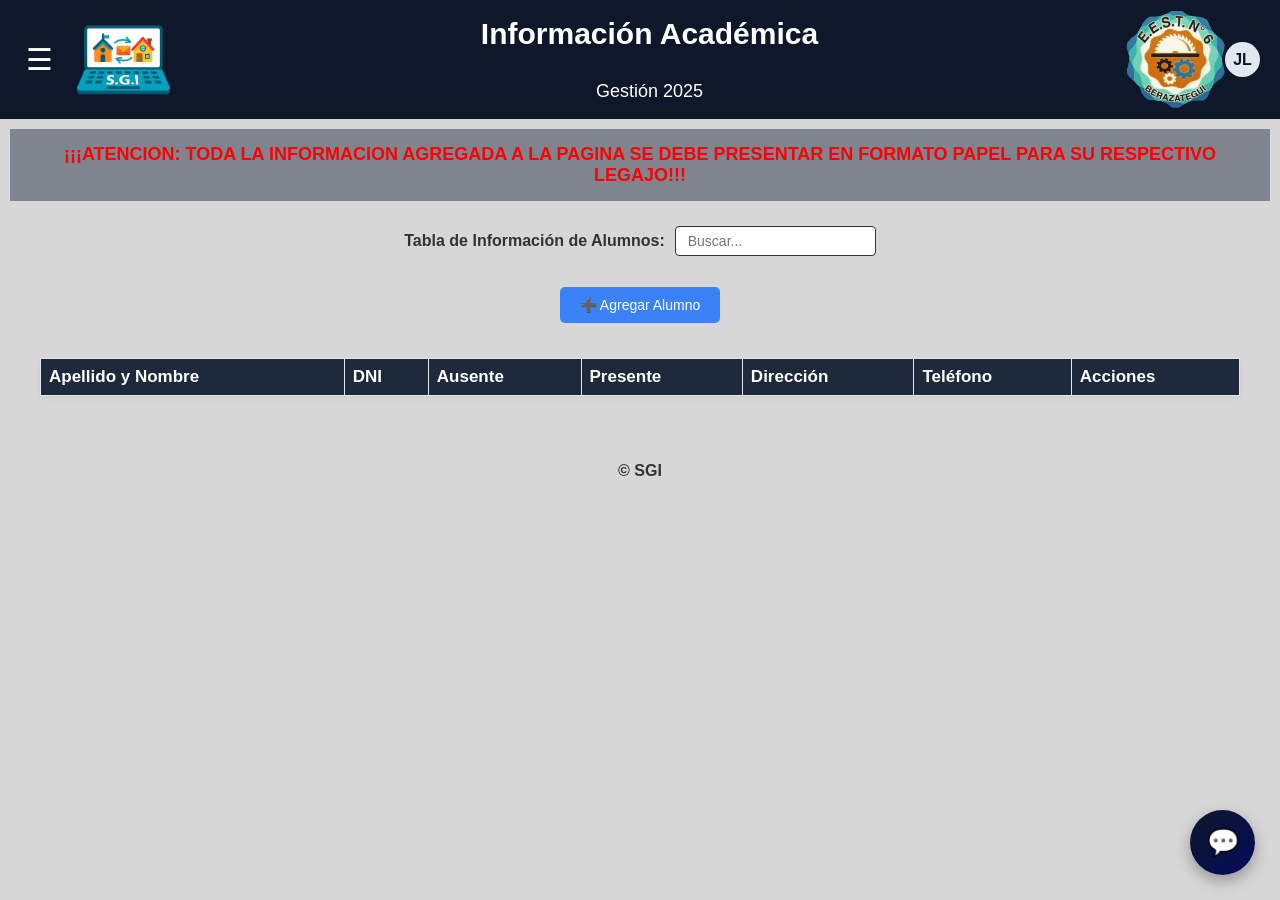
<file: campus_tec6prueba/Campus-S.G.I-main/S.G.I-Campus-VerFINAL-7mo7ma/lista.alumnos.html>
<!DOCTYPE html>
<html lang="es">
<head>
<meta charset="UTF-8">
<meta name="viewport" content="width=device-width, initial-scale=1.0">
<title>SGI - Información Académica</title>
<link rel="icon" href="imagenes/icono-sgi.png" type="image/x-icon" />
<link rel="stylesheet" href="https://cdnjs.cloudflare.com/ajax/libs/font-awesome/6.5.0/css/all.min.css">

<style>
/* ================================
   ESTILOS GENERALES
================================ */
body {
    font-family: 'Segoe UI', Arial, sans-serif;
    margin:0;
    padding:0;
    background:#d8d7d7;
    color:#333;
}

/* ================================
   HEADER Y NAVEGACIÓN
================================ */
header { background:#0f172a; color:#fff; }
.navbar {
    display:flex;
    align-items:center;
    justify-content:space-between;
    padding:2px 20px;
    position:relative;
    flex-wrap:wrap;
}
.menu-icon {
    font-size:30px;
    cursor:pointer;
    background:none;
    border:none;
    color:white;
    margin-right:15px;
}
.logo { width:100px; height:auto; }
.logo2 { width:100px; height:auto; }
.title-box { text-align:center; flex-grow:1; }
.title-box h1 { margin:0; font-size:30px; }
.title-box h2 { margin:0; font-size:18px; font-weight:normal; }

/* AVATAR */
.account {
    display:flex;
    align-items:center;
    position:relative;
    cursor:pointer;
}
.avatar {
    width:35px; height:35px;
    border-radius:50%;
    background:#e2e8f0;
    color:#0f172a;
    font-weight:bold;
    display:flex;
    align-items:center;
    justify-content:center;
}
.account-menu {
    position:absolute;
    top:50px; right:0;
    background:white;
    border:1px solid #ddd;
    border-radius:8px;
    box-shadow:0 4px 10px rgba(0,0,0,0.15);
    display:none;
    min-width:160px;
    z-index:1002;
}
.account-menu a {
    display:block;
    padding:10px 15px;
    text-decoration:none;
    color:#333;
}
.account-menu a:hover { background:#f1f5f9; }

/* MENÚ HAMBURGUESA (Código 1) */
.overlay {
      display: none;
      position: fixed;
      top: 0; left: 0; right: 0; bottom: 0;
      z-index: 1002;
      justify-content: flex-start;
    }
.overlay.show { display: flex; }

.menu-panel {
      background: #003b5c;
      padding: 20px;
      width: 260px;
      height: 100vh;
      display: flex;
      flex-direction: column;
      justify-content: space-between;
      animation: slideIn 0.3s ease forwards;
      box-shadow: 4px 0 10px rgba(0,0,0,0.3);
      z-index: 1003;
}

@keyframes slideIn {
      from { transform: translateX(-100%); }
      to { transform: translateX(0); }
}

.menu-top {
      color: white;
      text-align: center;
      margin-bottom: 20px;
}
.menu-top img {
      width: 80px;
      height: auto;
      margin-bottom: 10px;
}
.menu-top h1 {
      font-size: 28px;
      margin: 0;
}
.menu-top h2 {
      font-size: 14px;
      margin: 0;
      color: #cbd5e1;
      font-weight: normal;
}

.menu-links {
      display: flex;
      flex-direction: column;
      gap: 15px;
}
.menu-links a {
      color: white;
      text-decoration: none;
      font-size: 18px;
      padding: 10px 15px;
      border-radius: 4px;
}
.menu-links a:hover { background: #0059b3; }

.menu-bottom {
      border-top: 1px solid rgba(255,255,255,0.2);
      padding-top: 15px;
      text-align: center;
      margin-top: 20px;
}
.menu-bottom .avatar {
      margin: 0 auto 40px auto;
      background: #e2e8f0;
      color: #003b5c;
}
.close-btn {
      background: transparent;
      border: none;
      font-size: 24px;
      color: white;
      cursor: pointer;
      position: absolute;
      top: 10px;
      right: 10px;
}
 h1, h2, h3 {
      text-align: center;
      background: #0f172a;
      color: white;
      margin: 5px;
      padding: 15px;
    }
    h1#tit {
      font-size: 2em;
      border: 5px solid white;
    }
h6{
    text-align: center;
      background: #80848f;
      color: rgb(255, 0, 0);
      margin: 10px;
      padding: 15px;
      font-size: 18px;
}
/* BUSCADOR */
.busqueda-contenedor {
    display:flex;
    justify-content:center;
    align-items:center;
    gap:10px;
    margin:10px 0 10px;
}
#buscador {
    padding:6px 12px;
    font-size:14px;
    border:1px solid #313131;
    border-radius:4px;
}

/* BOTÓN AGREGAR ALUMNO */
#btnAgregar {
    display:block;
    margin:15px auto;
    padding:10px 20px;
    font-size:14px;
    background:#3b82f6;
    color:#fff;
    border:none;
    border-radius:5px;
    cursor:pointer;
}
#btnAgregar:hover { background:#2563eb; }

/* FORMULARIO AGREGAR ALUMNO */
#formulario-alumno {
    margin:15px auto;
    background:#fff;
    padding:15px;
    border-radius:6px;
    border:1px solid #ddd;
    display:none;
    flex-wrap:wrap;
    gap:10px;
    max-width:1000px;
}
#formulario-alumno input {
    padding:8px;
    font-size:14px;
    width:calc(25% - 12px);
    border:1px solid #ccc;
    border-radius:4px;
}
#formulario-alumno button {
    padding:8px 15px;
    font-size:14px;
    cursor:pointer;
    background:#10b981;
    color:#fff;
    border:none;
    border-radius:5px;
}
#formulario-alumno button:hover { background:#059669; }

/* TABLA */
main { padding:20px; max-width:1200px; margin:auto; }
table { width:100%; border-collapse:collapse; background:#fff; box-shadow:0px 2px 5px rgba(0,0,0,0.05); }
th, td { border:1px solid #e2e8f0; padding:8px; font-size:17px; text-align:left; }
th { background:#1e293b; color:#fff; }
tr.extra td { background:#f9fafb; padding:0; }
.extra-contenido { display:flex; flex-wrap:wrap; gap:10px; font-size:17px; overflow:hidden; max-height:0; transition:max-height 0.3s ease; }
.extra-contenido p { flex:1 1 30%; margin:5px; }
td.acciones { text-align:center; }
td.acciones button {
    background:#f4f4f4;
    border:none;
    cursor:pointer;
    font-size:14px;
    padding:2px 5px;
    margin-left:3px;
    border-radius:4px;
    box-shadow:0 1px 2px rgba(0,0,0,0.1);
}
td.acciones button i.fa-edit { color:#3b82f6; }
td.acciones button i.fa-trash { color:#ef4444; }
td.acciones button i.fa-chevron-down, td.acciones button i.fa-chevron-up { color:#555; }
td.acciones button:hover i.fa-edit { color:#2563eb; }
td.acciones button:hover i.fa-trash { color:#b91c1c; }

/* RESALTADO BÚSQUEDA */
tr.resaltado td { background:#3b82f6; color:#fff; }

/* FOOTER */
footer { text-align:center; padding:10px; margin-top:20px; font-weight:bold; font-size:16px; }
 /* --- CHAT FLOTANTE --- */
#boton-flotante {
  position: fixed;
  bottom: 25px;
  right: 25px;
  background: linear-gradient(135deg, #0f172a, #030c5c);
  color: white;
  border: none;
  border-radius: 50%;
  width: 65px;
  height: 65px;
  font-size: 26px;
  cursor: pointer;
  box-shadow: 0 6px 15px rgba(0,0,0,0.3);
  transition: all 0.3s ease;
  z-index: 999;
}
#boton-flotante:hover {
  transform: scale(1.1);
  box-shadow: 0 8px 18px rgba(0,0,0,0.4);
}

/* Ventana flotante */
#ventana-chat {
  display: none;
  position: fixed;
  bottom: 100px;
  right: 25px;
  width: 340px;
  background: white;
  border-radius: 15px;
  box-shadow: 0 6px 20px rgba(0,0,0,0.4);
  overflow: hidden;
  z-index: 1000;
  transform: translateY(20px);
  opacity: 0;
  transition: all 0.3s ease;
}
#ventana-chat.show {
  display: block;
  transform: translateY(0);
  opacity: 1;
}

.chat-header {
  background: linear-gradient(135deg, #0f172a, #020969);
  color: white;
  padding: 12px;
  font-weight: bold;
  display: flex;
  justify-content: space-between;
  align-items: center;
}
.chat-header button {
  background: none;
  border: none;
  color: white;
  font-size: 18px;
  cursor: pointer;
}
.chat-body {
  padding: 15px;
  text-align: center;
  background: #f9fafb;
}
.destino {
  display: block;
  width: 100%;
  padding: 12px;
  margin-bottom: 10px;
  background: white;
  border: 1px solid #ddd;
  border-radius: 8px;
  cursor: pointer;
  font-size: 16px;
  transition: all 0.25s ease;
  box-shadow: 0 2px 5px rgba(0,0,0,0.05);
}
.destino:hover {
  background: #95a1bb;
  transform: scale(1.03);
}

.chat-seccion .chat-body {
  max-height: 250px;
  overflow-y: auto;
  text-align: left;
  background: #f9fafb;
}
.mensaje {
  background: #e7f1ff;
  padding: 8px;
  margin-bottom: 8px;
  border-radius: 8px;
  font-size: 14px;
  animation: slideInMsg 0.3s ease;
}
@keyframes slideInMsg {
  from { opacity: 0; transform: translateY(10px); }
  to { opacity: 1; transform: translateY(0); }
}

.chat-footer {
  display: flex;
  border-top: 1px solid #ccc;
  background: white;
}
.chat-footer input {
  flex: 1;
  border: none;
  padding: 10px;
  outline: none;
}
.chat-footer button {
  background: linear-gradient(135deg, #0f172a, #020969);
  color: white;
  border: none;
  padding: 10px 14px;
  cursor: pointer;
  border-radius: 0 8px 8px 0;
  transition: all 0.3s;
}
.chat-footer button:hover {
  background: linear-gradient(135deg, #0f172a, #020969);
}
</style>
</head>
<body>

<header>
  <div class="navbar">
    <button class="menu-icon" aria-label="Abrir menú" onclick="openMenu()">☰</button>
    <img src="imagenes/sgi.png" alt="logo SGI" class="logo2">
    <div class="title-box">
      <h1>Información Académica</h1>
      <h2>Gestión 2025</h2>
    </div>
    <img src="imagenes/logotecn6.png" alt="E.E.S.T N°6" class="logo">
    <div class="account" id="accountBtn">
      <div class="avatar" id="avatarInitials"></div>
      <div class="account-menu" id="accountMenu">
        <a href="usuario.html">Perfil</a>
        <a href="changepass.html">Cambiar Contraseña</a>
        <a href="index.html">Cerrar sesión</a>
      </div>
    </div>
  </div>

  <!-- Menú hamburguesa -->
  <div class="overlay" id="overlay" onclick="closeMenu(event)">
    <nav class="menu-panel" onclick="event.stopPropagation()">
      <button class="close-btn" aria-label="Cerrar menú" onclick="closeMenu()">×</button>

      <div class="menu-top">
        <img src="imagenes/sgi.png" alt="Logo SGI">
        <h1>S.G.I</h1>
        <h2>Sistema De Gestion Institucional</h2>
      </div>

      <div class="menu-links">
        <a href="SGI.php" onclick="closeMenu()">Inicio</a>
        <a href="lista.alumnos.html" onclick="closeMenu()">Lista de alumnos</a>
        <a href="infoacademica.html" onclick="closeMenu()">Información académica</a>
        <a href="materias.php" onclick="closeMenu()">Materias</a>
        <a href="asistencia.html" onclick="closeMenu()">Asistencia</a>
        <a href="contactos.html" onclick="closeMenu()">Contactos</a>
      </div>

      <div class="menu-bottom">
        <div class="avatar" id="menuAvatarInitials"></div>
      </div>
    </nav>
  </div>
</header>
<h6>¡¡¡ATENCION: TODA LA INFORMACION AGREGADA A LA PAGINA SE DEBE PRESENTAR EN FORMATO PAPEL PARA SU RESPECTIVO LEGAJO!!!</h6>
<div class="busqueda-contenedor">
<h4>Tabla de Información de Alumnos:</h4>
<input type="text" id="buscador" placeholder="Buscar...">
</div>

<button id="btnAgregar" onclick="toggleForm()">➕ Agregar Alumno</button>

<div id="formulario-alumno">
<input type="text" id="nombre" placeholder="Apellido y Nombre">
<input type="text" id="dni" placeholder="DNI">
<input type="text" id="telefono" placeholder="Teléfono">
<input type="text" id="direccion" placeholder="Dirección">
<input type="text" id="ausente" placeholder="Ausente">
<input type="text" id="presente" placeholder="Presente">
<input type="text" id="tutor" placeholder="Tutor">
<input type="text" id="tel.tutor" placeholder="telefono del tutor">
<input type="text" id="dni.tutor" placeholder="D.N.I tutor">
<input type="text" id="tutor" placeholder="Tutor N°2">
<input type="text" id="tel.tutor" placeholder="telefono del tutor N°2">
<input type="text" id="dni.tutor" placeholder="D.N.I tutor N°2">
<input type="text" id="enfermedades" placeholder="Enfermedades">
<input type="text" id="vacunas" placeholder="vacunas(escribir cual falta)">
<input type="text" id="judiciales" placeholder="Problema judiciales">
<input type="text" id="retirar" placeholder="Autorizado a retirar N°1">
<input type="text" id="retirar" placeholder="Autorizado a retirar N°2">
<input type="text" id="retirar" placeholder="Autorizado a retirar N°3">
<button onclick="agregarAlumno()">Agregar</button>
</div>

<main>
<table id="mitabla">
<thead>
<tr>
<th>Apellido y Nombre</th>
<th>DNI</th>
<th>Ausente</th>
<th>Presente</th>
<th>Dirección</th>
<th>Teléfono</th>
<th>Acciones</th>
</tr>
</thead>
<tbody id="cuerpoTabla"></tbody>
</table>
</main>
 <!-- 🟦 BOTÓN Y VENTANA DE MENSAJES -->
  <button id="boton-flotante">💬</button>

  <div id="ventana-chat">
    <!-- 🔹 SELECCIÓN DE DESTINATARIO -->
    <div class="chat-header">
      <h5>¿A quién querés enviar un mensaje?</h5>
      <button id="cerrar-chat">✖</button>
    </div>
    <div class="chat-body" id="destinatarios">
      <button class="destino" data-tipo="Directivos">Directivos</button>
      <button class="destino" data-tipo="Profesor">Profesor</button>
      <button class="destino" data-tipo="Familia">Familia</button>
      <button class="destino" data-tipo="Familia">alumno</button>
    </div>

    <!-- 🔹 SECCIÓN DE CHAT -->
    <div class="chat-seccion" id="chat-seccion" style="display:none;">
      <div class="chat-header">
        <span id="chat-titulo">Chat</span>
        <button id="volver">⬅</button>
      </div>
      <div class="chat-body" id="lista-mensajes">
        <div class="mensaje">📩 Bienvenido al chat</div>
      </div>
      <div class="chat-footer">
        <input type="text" id="mensaje" placeholder="Escribe un mensaje...">
        <button id="enviar">📤</button>
      </div>
    </div>
  </div>

<footer>
<p>&copy; SGI</p>
</footer>

<script>
// Genera iniciales avatar
const nombreUsuario = "Julian Lodolo";
document.getElementById("avatarInitials").textContent = nombreUsuario.split(" ").map(p => p[0]).join("").substring(0,2).toUpperCase();
document.getElementById("menuAvatarInitials").textContent = nombreUsuario.split(" ").map(p => p[0]).join("").substring(0,2).toUpperCase();

// Mostrar/ocultar menú de cuenta
const accountBtn = document.getElementById("accountBtn");
const accountMenu = document.getElementById("accountMenu");
accountBtn.addEventListener("click", (e)=>{
  e.stopPropagation();
  accountMenu.style.display = accountMenu.style.display==="block"?"none":"block";
});
document.addEventListener("click", ()=> accountMenu.style.display="none");

// Menú hamburguesa
function openMenu(){ document.getElementById('overlay').classList.add('show'); }
function closeMenu(e){ if(!e || e.target.id==="overlay") document.getElementById('overlay').classList.remove('show'); }

// Mostrar/ocultar formulario
function toggleForm(){
    const f=document.getElementById("formulario-alumno");
    f.style.display=(f.style.display==="none" || f.style.display==="")?"flex":"none";
}

// Crear fila alumno
function crearFilaAlumno(datos){
    const tbody=document.getElementById("cuerpoTabla");
    const fila=document.createElement("tr");
    fila.innerHTML=`
        <td>${datos.nombre}</td>
        <td>${datos.dni}</td>
        <td>${datos.ausente}</td>
        <td>${datos.presente}</td>
        <td>${datos.direccion}</td>
        <td>${datos.telefono}</td>
        <td class="acciones">
            <button onclick="editarFila(this)"><i class="fas fa-edit"></i></button>
            <button onclick="eliminarFila(this)"><i class="fas fa-trash"></i></button>
            <button onclick="toggleExtra(this)"><i class="fas fa-chevron-down"></i></button>
        </td>`;
    tbody.appendChild(fila);

    const filaExtra=document.createElement("tr");
    filaExtra.className="extra";
    filaExtra.innerHTML=`
    <td colspan="7">
        <div class="extra-contenido">
            <p><strong>Tutor:</strong> ${datos.tutor}</p>
            <p><strong>Enfermedades:</strong> ${datos.enfermedades}</p>
            <p><strong>Comentarios:</strong> ${datos.comentarios}</p>
        </div>
    </td>`;
    tbody.appendChild(filaExtra);
}

// Agregar alumno desde formulario
function agregarAlumno(){
    const datos={
        nombre:document.getElementById("nombre").value.trim(),
        dni:document.getElementById("dni").value.trim(),
        ausente:document.getElementById("ausente").value.trim(),
        presente:document.getElementById("presente").value.trim(),
        direccion:document.getElementById("direccion").value.trim(),
        telefono:document.getElementById("telefono").value.trim(),
        tutor:document.getElementById("tutor").value.trim(),
        enfermedades:document.getElementById("enfermedades").value.trim(),
        comentarios:document.getElementById("comentarios").value.trim()
    };
    if(!datos.nombre || !datos.dni || !datos.direccion || !datos.telefono){
        alert("Falta completar información de alumno");
        return;
    }
    crearFilaAlumno(datos);
    document.querySelectorAll("#formulario-alumno input").forEach(i=>i.value="");
}

// Eliminar fila
function eliminarFila(boton){
    if(confirm("¿Seguro que quieres eliminar este alumno?")){
        const fila=boton.closest("tr");
        const extra=fila.nextElementSibling;
        if(extra && extra.classList.contains("extra")) extra.remove();
        fila.remove();
    }
}

// Editar fila
function editarFila(boton){
    const fila=boton.closest("tr");
    const extra=fila.nextElementSibling;
    const celdas=fila.querySelectorAll("td");
    if(boton.querySelector("i").classList.contains("fa-edit")){
        for(let i=0;i<celdas.length-1;i++){
            let valor=celdas[i].textContent;
            celdas[i].innerHTML=`<input type="text" value="${valor}">`;
        }
        if(extra && extra.classList.contains("extra")){
            extra.querySelectorAll(".extra-contenido p").forEach(p=>{
                const label=p.querySelector("strong").textContent;
                const valor=p.textContent.replace(label,"").trim();
                p.innerHTML=`<strong>${label}</strong> <input type="text" value="${valor}">`;
            });
        }
        boton.querySelector("i").classList.replace("fa-edit","fa-save");
    }else{
        for(let i=0;i<celdas.length-1;i++){
            celdas[i].textContent=celdas[i].querySelector("input").value;
        }
        if(extra && extra.classList.contains("extra")){
            extra.querySelectorAll(".extra-contenido p").forEach(p=>{
                const label=p.querySelector("strong").textContent;
                const valor=p.querySelector("input").value;
                p.innerHTML=`<strong>${label}</strong> ${valor}`;
            });
            extra.querySelector(".extra-contenido").style.maxHeight="0px";
        }
        boton.querySelector("i").classList.replace("fa-save","fa-edit");
    }
}

// Mostrar/ocultar fila extra
function toggleExtra(boton){
    const fila=boton.closest("tr");
    const extra=fila.nextElementSibling;
    if(extra && extra.classList.contains("extra")){
        const contenido=extra.querySelector(".extra-contenido");
        if(contenido.style.maxHeight && contenido.style.maxHeight!="0px"){
            contenido.style.maxHeight="0px";
            boton.querySelector("i").classList.replace("fa-chevron-up","fa-chevron-down");
        }else{
            contenido.style.maxHeight=contenido.scrollHeight+"px";
            boton.querySelector("i").classList.replace("fa-chevron-down","fa-chevron-up");
        }
    }
}

// Buscar y resaltar
document.getElementById("buscador").addEventListener("input", function(){
    const texto=this.value.toLowerCase();
    const filas=document.querySelectorAll("#cuerpoTabla tr:not(.extra)");
    filas.forEach(fila=>{
        fila.classList.remove("resaltado");
        const celdas=fila.querySelectorAll("td");
        celdas.forEach(td=>{
            if(td.textContent.toLowerCase().includes(texto) && texto!=""){
                fila.classList.add("resaltado");
            }
        });
    });
});
 // === CHAT FLOTANTE ===
    const botonChat = document.getElementById('boton-flotante');
    const ventanaChat = document.getElementById('ventana-chat');
    const cerrarChat = document.getElementById('cerrar-chat');
    const destinatarios = document.getElementById('destinatarios');
    const chatSeccion = document.getElementById('chat-seccion');
    const chatTitulo = document.getElementById('chat-titulo');
    const volver = document.getElementById('volver');
    const listaMensajes = document.getElementById('lista-mensajes');
    const inputMensaje = document.getElementById('mensaje');
    const btnEnviar = document.getElementById('enviar');
let chatAbierto=false
// Mostrar ventana con animación
botonChat.addEventListener('click', (e) => {
  e.stopPropagation();
  ventanaChat.style.display = 'block';
  ventanaChat.classList.add('show');
  destinatarios.style.display = 'block';
  chatSeccion.style.display = 'none';
  chatAbierto = true;
});

// Cerrar chat al tocar fuera
document.addEventListener('click', (e) => {
  if (chatAbierto && !ventanaChat.contains(e.target) && e.target !== botonChat) {
    ventanaChat.classList.remove('show');
    setTimeout(() => (ventanaChat.style.display = 'none'), 200);
    chatAbierto = false;
  }
});

// Botón cerrar
cerrarChat.addEventListener('click', () => {
  ventanaChat.classList.remove('show');
  setTimeout(() => (ventanaChat.style.display = 'none'), 200);
  chatAbierto = false;
});

// Elegir destinatario
destinatarios.querySelectorAll('.destino').forEach((boton) => {
  boton.addEventListener('click', () => {
    chatTitulo.textContent = "Chat con " + boton.dataset.tipo;
    destinatarios.style.display = 'none';
    chatSeccion.style.display = 'block';
  });
});

// Volver a selección
volver.addEventListener('click', () => {
  destinatarios.style.display = 'block';
  chatSeccion.style.display = 'none';
});

// Enviar mensaje
btnEnviar.addEventListener('click', () => {
  const texto = inputMensaje.value.trim();
  if (texto === "") return;
  const nuevo = document.createElement('div');
  nuevo.classList.add('mensaje');
  nuevo.textContent ="TU: "+texto;
  listaMensajes.appendChild(nuevo);
  inputMensaje.value = "";
  listaMensajes.scrollTop = listaMensajes.scrollHeight;
});
</script>

</body>
</html>
</file>
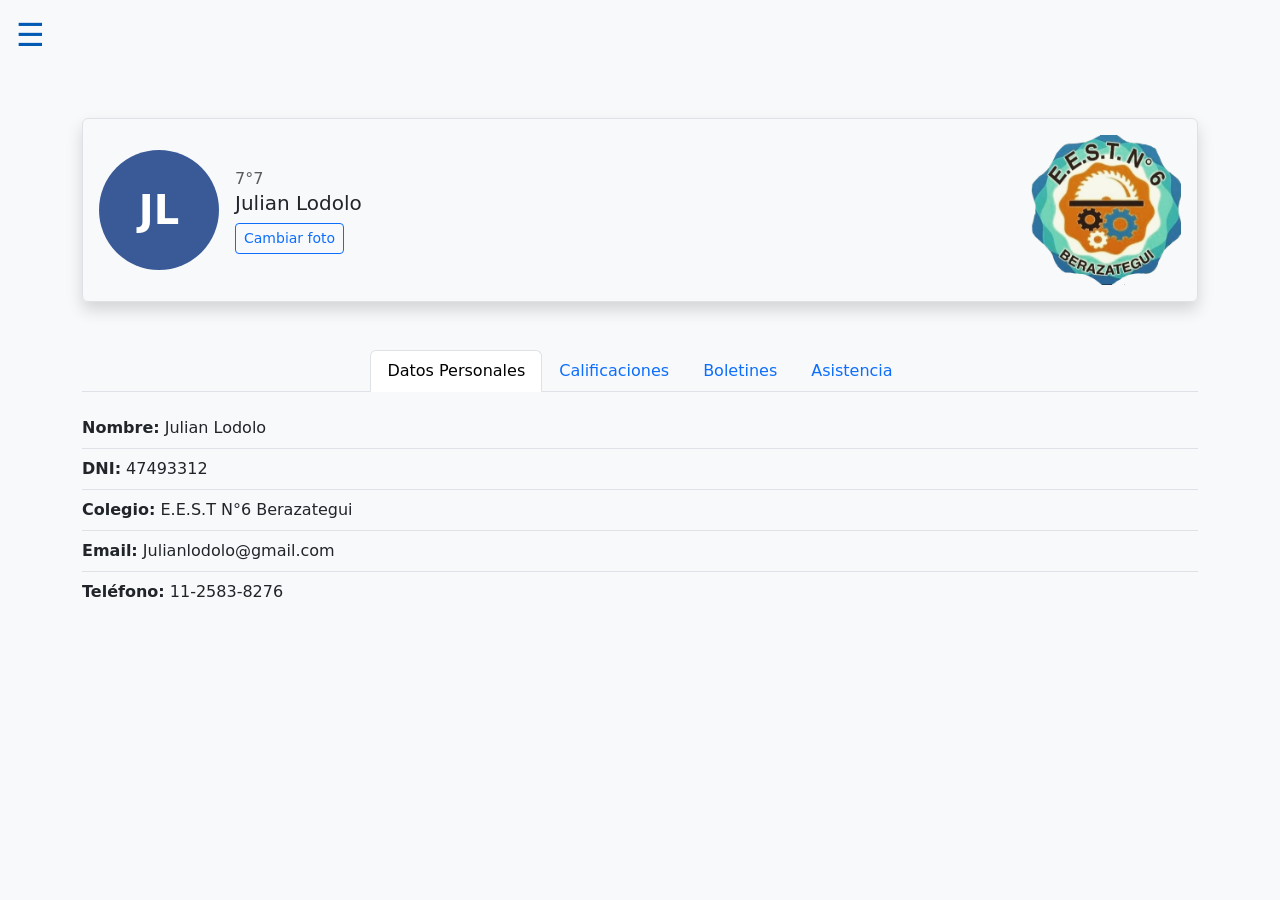
<file: campus_tec6prueba/Campus-S.G.I-main/S.G.I-Campus-VerFINAL-7mo7ma/usuario.html>
<!DOCTYPE html>
<html lang="en">
<head>
  <meta charset="UTF-8">
  <title>Usuario-S.G.I</title>
  <link href="https://cdn.jsdelivr.net/npm/bootstrap@5.3.2/dist/css/bootstrap.min.css" rel="stylesheet">
  <link rel="icon" href="imagenes/icono-sgi.png" type="image/x-icon" />
  <style>
    body { background: #f8f9fa; }

    /* ----------- MENÚ HAMBURGUESA ----------- */
    .menu-icon {
      font-size: 32px; cursor: pointer; background: none; border: none; color: #0059b3; margin: 10px;
    }
    .overlay { 
      display: none; position: fixed; inset: 0; 
      background: rgba(0,0,0,0.5); z-index: 1000; 
      justify-content: flex-start; 
    }
    .overlay.show { display: flex; }
    .menu-panel { 
      background: #003b5c; padding: 20px; 
      width: 260px; height: 100vh; 
      display: flex; flex-direction: column; 
      justify-content: space-between;
      animation: slideIn 0.3s ease forwards;
      box-shadow: 4px 0 10px rgba(0,0,0,0.3);
    }
    @keyframes slideIn { from { transform: translateX(-100%); } to { transform: translateX(0); } }

    .menu-top { text-align: center; color: white; margin-bottom: 20px; }
    .menu-top img { width: 80px; margin-bottom: 10px; }
    .menu-top h1 { font-size: 24px; margin: 0; }
    .menu-top h2 { font-size: 14px; margin: 0; font-weight: normal; color: #cbd5e1; }

    .menu-links { display: flex; flex-direction: column; gap: 15px; }
    .menu-links a { color: white; text-decoration: none; font-size: 18px; padding: 10px 15px; border-radius: 4px; }
    .menu-links a:hover { background: #0059b3; }

    .menu-bottom { border-top: 1px solid rgba(255,255,255,0.2); padding-top: 15px; text-align: center; margin-top: 20px; }
    .menu-bottom .avatar { margin: 0 auto; width: 35px; height: 35px; border-radius: 50%; background: #e2e8f0; color: #003b5c; display: flex; align-items: center; justify-content: center; }

    .close-btn { background: transparent; border: none; font-size: 24px; color: white; cursor: pointer; position: absolute; top: 10px; right: 10px; }

    h1, h2, h3 {
      text-align: center;
      background: #0f172a;
      color: white;
      margin: 30px;
      padding: 10px;
    }
    h1#tit {
      font-size: 2em;
      border: 5px solid white;
    }
    /* ----------- USUARIO ----------- */
    .avatar-placeholder { width: 120px; height: 120px; border-radius: 50%; background: #3a5a97; color: #fff; display: flex; align-items: center; justify-content: center; font-size: 40px; font-weight: bold; }
    .profile-image { width: 120px; height: 120px; object-fit: cover; border-radius: 50%; }
    .extra-image { width: 150px; height: 150px; object-fit: cover; border-radius: 12px; }

    .list-border li + li { border-top: 1px solid #dee2e6; padding-top: 0.5rem; margin-top: 0.5rem; }
    th, td { border: 1px solid #ddd; padding: 8px; text-align: center; font-size: 14px; }
    th { background: #e2e8f0; font-weight: bold; }
  </style>
</head>
<body>

<!-- Menú hamburguesa -->
<header>
  <button class="menu-icon" aria-label="Abrir menú" onclick="openMenu()">☰</button>
  <div class="overlay" id="overlay" onclick="closeMenu(event)">
    <nav class="menu-panel" onclick="event.stopPropagation()">
      <button class="close-btn" aria-label="Cerrar menú" onclick="closeMenu()">×</button>

      <!-- Logo y nombre -->
      <div class="menu-top">
        <img src="imagenes/sgi.png" alt="Logo S.G.I">
        <h1>S.G.I</h1>
        <h2>Sistema de Gestión Institucional</h2>
      </div>

      <!-- Links -->
      <div class="menu-links">
        <a href="SGI.php" onclick="closeMenu()">Inicio</a>
        <a href="lista.alumnos.html" onclick="closeMenu()">Lista de alumnos</a>
        <a href="infoacademica.html" onclick="closeMenu()">Información académica</a>
        <a href="materias.php" onclick="closeMenu()">Materias</a>
        <a href="asistencia.html" onclick="closeMenu()">Asistencia</a>
        <a href="contactos.html" onclick="closeMenu()">Contactos</a>
      </div>

      <!-- Avatar inferior -->
      <div class="menu-bottom">
        <div class="avatar" id="avatarMenu"></div>
      </div>
    </nav>
  </div>
</header>

<!-- Perfil -->
<div class="container mt-5 d-flex justify-content-center">
  <div class="d-flex align-items-center justify-content-between border rounded shadow p-3 w-100">

    <!-- Usuario -->
    <div class="d-flex align-items-center">
      <div id="profileContainer" class="me-3"></div>
      <div>
        <div class="text-muted">7°7</div>
        <h5 class="mb-0">Julian Lodolo</h5>
        <button class="btn btn-sm btn-outline-primary mt-2" onclick="document.getElementById('userImageInput').click()">Cambiar foto</button>
        <input type="file" id="userImageInput" accept="image/*" hidden onchange="changeUserImage(event)">
      </div>
    </div>

    <!-- Imagen fija derecha -->
    <div>
      <img id="extraImage" src="imagenes/logotecn6.png" class="extra-image" alt="Imagen fija">
    </div>

  </div>
</div>

<!-- Pestañas -->
<div class="container mt-5">
  <ul class="nav nav-tabs justify-content-center" id="myTab" role="tablist">
    <li class="nav-item"><button class="nav-link active" data-bs-toggle="tab" data-bs-target="#datos">Datos Personales</button></li>
    <li class="nav-item"><button class="nav-link" data-bs-toggle="tab" data-bs-target="#calificaciones">Calificaciones</button></li>
    <li class="nav-item"><button class="nav-link" data-bs-toggle="tab" data-bs-target="#boletines">Boletines</button></li>
    <li class="nav-item"><button class="nav-link" data-bs-toggle="tab" data-bs-target="#asistencia">Asistencia</button></li>
  </ul>
  <div class="tab-content mt-4">

    <!-- Datos personales -->
    <div id="datos" class="tab-pane active show">
      <ul class="list-unstyled list-border">
        <li><strong>Nombre:</strong> Julian Lodolo</li>
        <li><strong>DNI:</strong> 47493312</li>
        <li><strong>Colegio:</strong> E.E.S.T N°6 Berazategui</li>
        <li><strong>Email:</strong> Julianlodolo@gmail.com</li>
        <li><strong>Teléfono:</strong> 11-2583-8276</li>
      </ul>
    </div>

    <!-- Calificaciones -->
    <div id="calificaciones" class="tab-pane">
      <p>Aquí se mostrarán las calificaciones...</p>
    </div>

    <!-- Boletines -->
    <div id="boletines" class="tab-pane">
      <section>
        <table class="w-100 bg-white">
          <thead>
            <tr>
              <th>Documento</th>
              <th>Nombre</th>
              <th>Valoración C1</th>
              <th>Intensificación C1</th>
              <th>Valoración C2</th>
              <th>Cierre Anual</th>
              <th>Instancia de intensificación</th>
              <th>Informe Final</th>
            </tr>
          </thead>
          <tbody>
            <tr>
              <td>12345678</td>
              <td>Juan Pérez</td>
              <td><select><option>TEP</option><option selected>TEA</option><option>TED</option></select></td>
              <td><select><option>TEP</option><option>TEA</option><option>TED</option></select></td>
              <td><select><option>TEP</option><option selected>TEA</option><option>TED</option></select></td>
              <td><input type="number" min="1" max="10" value="8"></td>
              <td>—</td>
              <td><input type="text"></td>
            </tr>
          </tbody>
        </table>
      </section>
    </div>

    <!-- Asistencia -->
    <div id="asistencia" class="tab-pane">
      <div class="row text-center">
        <div class="col-md-4">
          <div class="border rounded shadow p-3 bg-white">
            <h6>Faltas Justificadas</h6>
            <p>0</p>
          </div>
        </div>
        <div class="col-md-4">
          <div class="border rounded shadow p-3 bg-white">
            <h6>Inasistencias</h6>
            <p>0</p>
          </div>
        </div>
        <div class="col-md-4">
          <div class="border rounded shadow p-3 bg-white">
            <h6>Presentes</h6>
            <p>0</p>
          </div>
        </div>
      </div>
    </div>

  </div>
</div>

<script>
  // Menú hamburguesa
  function openMenu() { document.getElementById('overlay').classList.add('show'); }
  function closeMenu(event) { if(!event || event.target.id === "overlay") document.getElementById('overlay').classList.remove('show'); }

  // Iniciales del usuario en menú
  const nombreUsuario = "Julian Lodolo";
  document.getElementById("avatarMenu").textContent = nombreUsuario.split(" ").map(p => p[0]).join("").substring(0,2).toUpperCase();

  // Usuario (iniciales/foto)
  const userName = "Julian Lodolo";
  const container = document.getElementById("profileContainer");
  function getInitials(name){ return name.split(" ").map(w => w[0]).join("").toUpperCase(); }
  function showInitials(){ container.innerHTML = `<div class="avatar-placeholder">${getInitials(userName)}</div>`; }
  function changeUserImage(e){
    const file = e.target.files[0];
    if(file){
      const reader = new FileReader();
      reader.onload = ev => { container.innerHTML = `<img src="${ev.target.result}" class="profile-image">`; };
      reader.readAsDataURL(file);
    } else { showInitials(); }
  }
  showInitials();
</script>

<script src="https://cdn.jsdelivr.net/npm/bootstrap@5.3.2/dist/js/bootstrap.bundle.min.js"></script>
</body>
</html>
</file>
<file: campus_tec6prueba/Campus-S.G.I-main/S.G.I-Campus-VerFINAL-7mo7ma/changepass.css>
form {
  max-width: 400px; 
  margin: auto; 
  margin-top: 150px; 
  font-family:Arial; 
  font-size: 13px; 
  font-weight: bold;
  border-radius: 12px; 
  box-shadow: 0 4px 12px rgba(0,0,0,0.1); 
  background-color: #fff;
}

input {
  width: 100%; 
  padding: 0.5rem;
  border-radius: 8px; 
  border: 1px solid #ccc; 
  box-shadow: inset 0 2px 4px rgba(0,0,0,0.05); 
  background-color: #fff;
}
input:focus {
  border: 2px solid lightblue;
  outline: none;
}

button {
  padding: 0.5rem 1rem; 
  margin-left:135px ;
  border-radius: 8px; 
  border: 1px solid #ccc; 
  background-color: #fff;
  box-shadow: inset 0 2px 4px rgba(0,0,0,0.05); 
}
button:hover {
    background-color: lightblue; 
}
</file>
<file: campus_tec6prueba/Campus-S.G.I-main/S.G.I-Campus-VerFINAL-7mo7ma/css/changepass.css>
form {
  max-width: 400px; 
  margin: auto; 
  margin-top: 150px; 
  font-family:Arial; 
  font-size: 13px; 
  font-weight: bold;
  border-radius: 12px; 
  box-shadow: 0 4px 12px rgba(0,0,0,0.1); 
  background-color: #fff;
}

input {
  width: 100%; 
  padding: 0.5rem;
  border-radius: 8px; 
  border: 1px solid #ccc; 
  box-shadow: inset 0 2px 4px rgba(0,0,0,0.05); 
  background-color: #fff;
}
input:focus {
  border: 2px solid lightblue;
  outline: none;
}

button {
  padding: 0.5rem 1rem; 
  margin-left:135px ;
  border-radius: 8px; 
  border: 1px solid #ccc; 
  background-color: #fff;
  box-shadow: inset 0 2px 4px rgba(0,0,0,0.05); 
}
button:hover {
    background-color: lightblue; 
}
</file>
